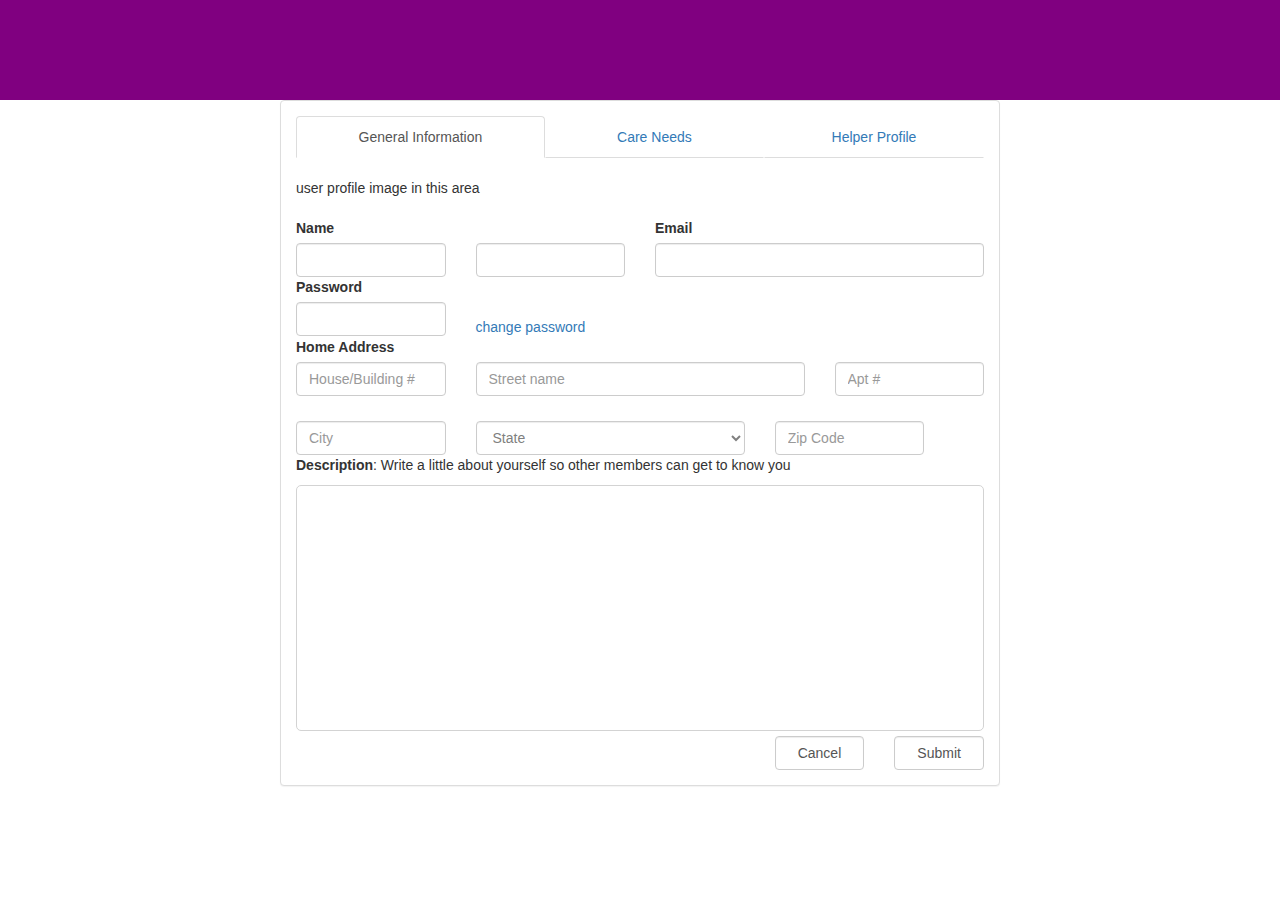
<file: profile.html>
<!DOCTYPE html>

<html lang="en">

<head>
    
    <title>My Profile</title>
    <meta charset="utf-8">
    <meta name="viewport" content="width=device-width, initial-scale=1">
    
    
    <!-- Flat Icons -->
    
    <link rel="stylesheet" type="text/css" href="css/flaticon/help-full/styles.css">
    
   
    
    <!-- CSS stylesheet -->
    
    <link rel="stylesheet" type="text/css" href="css/profile.css" />
    
    <!-- Bootstrap -->
    <link rel="stylesheet" type="text/css" href="css/bootstrap.min.css" />
    
    <!-- Google Analytics script -->
    <script>
        
        (function(i,s,o,g,r,a,m){i['GoogleAnalyticsObject']=r;i[r]=i[r]||function(){
        (i[r].q=i[r].q||[]).push(arguments)},i[r].l=1*new Date();a=s.createElement(o),
        m=s.getElementsByTagName(o)[0];a.async=1;a.src=g;m.parentNode.insertBefore(a,m)
        })(window,document,'script','https://www.google-analytics.com/analytics.js','ga');
        ga('create', 'UA-83627269-1', 'auto');
        ga('send', 'pageview');

    </script>

    
</head>

<body>
    
    <!-- Javascript/AngularJS/JQuery -->
    
    <script src="js/jquery.min.js" type="text/javascript"></script>
    
    <script src="js/bootstrap.min.js" type="text/javascript"></script>   
            
        <!-- Sart of HTML for Profile Page -->
            
        
    <!-- HEADER -->
    
     <header>
    
        <div class="container-fluid">
        
            <div class="row">
            
                <div class="">
                
                    <!-- Header Logo (left) and "contact us" (right) -->
                
                </div>
            
            </div>
            
        </div>
    
    </header>
    
      <section class="profile-form">
    
        <div class="container">     <!-- Main Container -->
        
            <div class="row">           <!-- Primary Row -->
            
                <div class="col-md-8 col-md-offset-2 col-sm-10 col-sm-offset-2">
                
                    <div class="container col-md-12 col-sm-12">
                        
                        <div class="panel panel-default">
                        
                             <div class="panel-body">
                        
                                <ul class="nav nav-tabs nav-justified">

                                    <li class="active"><a href="#generalinfo" data-toggle="tab">General Information</a></li>
                                    <li><a href="#careneeds" data-toggle="tab">Care Needs</a></li>
                                    <li><a href="#helperprofile" data-toggle="tab">Helper Profile</a></li>

                                </ul>
                            
                                <div class="tab-content">
                            
                                    <div class="tab-pane fade in active" id="generalinfo">     <!-- Tab 1 General Information -->
                                
                                        <form>
                                
                                            <br>  user profile image in this area
                                            <br>
                                            <br>

                                            <div class="row"> <!-- Name and Email -->

                                                <div class="col-md-3 col-sm-12"> <!-- First Name -->

                                                    <label for="firstName" class="control-label">Name</label>
                                                    <input type="text" class="form-control" id="userfirstname">

                                                </div>  

                                                <div class="col-md-3 col-sm-12"> <!-- Last Name -->

                                                    <label for="lastName" class="control-label"><br></label>
                                                    <input type="text" class="form-control" id="userlastname">

                                                </div>  

                                                <div class="col-md-6 col-sm-12">  <!-- Email -->

                                                    <label for="email" class="control-label">Email</label>
                                                    <input type="text" class="form-control" id="email">

                                                </div>  

                                            </div>

                                            <div class="row"> <!-- Password -->

                                                <div class="col-md-3 col-sm-6"> <!-- Password -->

                                                    <label for="password" class="control-label">Password</label>
                                                    <input type="password" class="form-control" id="userpassword">

                                                </div>
                        <br><br>
                                                <div class="col-md-3 col-sm-6">

                                                    <a href="#">change password</a> <!-- Change Password Link -->

                                                </div>

                                            </div>

                                            <div class="row">   <!-- Home Address -->

                                                <div class="col-md-3 col-sm-4"> <!-- Home Address Building # -->

                                                    <label for="address" class="control-label">Home Address</label>
                                                    <input type="text" class="form-control" id="address" placeholder="House/Building #">

                                                </div>

                                                <div class="col-md-6 col-sm-4"> <!-- Home Address Street Name -->

                                                    <label for="street" class="control-label"><br></label>
                                                    <input type="text" class="form-control" id="street" placeholder="Street name">

                                                </div>

                                                <div class="col-md-3 col-sm-4"> <!-- Home Address Apt # -->

                                                    <label for="apt" class="control-label"><br></label>
                                                    <input type="text" class="form-control" id="apt" placeholder="Apt #">

                                                </div>

                                            </div>

                                            <div class="row">   <!-- City, State and Zip Code -->

                                                <div class="col-md-3 col-sm-4"> <!-- City -->

                                                    <label for="city" class="control-label"><br></label>
                                                    <input type="text" class="form-control" id="city" placeholder="City">

                                                </div>

                                                <div class="col-md-5 col-sm-4"> <!-- State -->

                                                    <label for="state" class="control-label"><br></label>
                                                    <select name="states" class="form-control" id="state" required>

                                                        <option value="" hidden disabled selected>State</option>
                                                        <option value="AL">Alabama</option>
                                                        <option value="AK">Alaska</option>
                                                        <option value="AZ">Arizona</option>
                                                        <option value="AR">Arkansas</option>
                                                        <option value="CA">California</option>
                                                        <option value="CO">Colorado</option>
                                                        <option value="CT">Connecticut</option>
                                                        <option value="DE">Delaware</option>
                                                        <option value="DC">District of Columbia</option>
                                                        <option value="FL">Florida</option>
                                                        <option value="GA">Georgia</option>
                                                        <option value="HI">Hawaii</option>
                                                        <option value="ID">Idaho</option>
                                                        <option value="IL">Illinois</option>
                                                        <option value="IN">Indiana</option>
                                                        <option value="IA">Iowa</option>
                                                        <option value="KS">Kansas</option>
                                                        <option value="KY">Kentucky</option>
                                                        <option value="LA">Louisiana</option>
                                                        <option value="ME">Maine</option>
                                                        <option value="MD">Maryland</option>
                                                        <option value="MA">Massachusetts</option>
                                                        <option value="MI">Michigan</option>
                                                        <option value="MN">Minnesota</option>
                                                        <option value="MS">Mississippi</option>
                                                        <option value="MO">Missouri</option>
                                                        <option value="MT">Montana</option>
                                                        <option value="NE">Nebraska</option>
                                                        <option value="NV">Nevada</option>
                                                        <option value="NH">New Hampshire</option>
                                                        <option value="NJ">New Jersey</option>
                                                        <option value="NM">New Mexico</option>
                                                        <option value="NY">New York</option>
                                                        <option value="NC">North Carolina</option>
                                                        <option value="ND">North Dakota</option>
                                                        <option value="OH">Ohio</option>
                                                        <option value="OK">Oklahoma</option>
                                                        <option value="OR">Oregon</option>
                                                        <option value="PA">Pennsylvania</option>
                                                        <option value="RI">Rhode Island</option>
                                                        <option value="SC">South Carolina</option>
                                                        <option value="SD">South Dakota</option>
                                                        <option value="TN">Tennessee</option>
                                                        <option value="TX">Texas</option>
                                                        <option value="UT">Utah</option>
                                                        <option value="VT">Vermont</option>
                                                        <option value="VA">Virginia</option>
                                                        <option value="WA">Washington</option>
                                                        <option value="WV">West Virginia</option>
                                                        <option value="WI">Wisconsin</option>
                                                        <option value="WY">Wyoming</option>

                                                    </select>

                                                </div>

                                                <div class="col-md-3 col-sm-4"> <!-- Postal Code -->

                                                    <label for="postalcode" class="control-label"><br></label>
                                                    <input type="text" class="form-control" id="postalcode" placeholder="Zip Code">

                                                </div>

                                            </div>

                                            <div class="row">   <!-- Description textarea -->

                                                <div class="col-md-12 col-sm-12">

                                                    <p><span style="font-weight: bold;">Description</span>: Write a little about yourself so other members can get to know you</p>
                                                    <textarea cols="" rows="12"></textarea>

                                                </div>

                                            </div>

                                            <div class="row">

                                                <div class="col-md-2 col-md-offset-8 col-sm-2 col-sm-offset-8">

                                                    <input type="reset" class="form-control" value="Cancel">

                                                </div>

                                                <div class="col-md-2 col-sm-2">

                                                    <input type="submit" class="form-control" value="Submit">

                                                </div>

                                            </div>

                                        </form>
                                
                                    </div>
                                    
                                    <div class="tab-pane fade" id="careneeds">                 <!-- Tab 2 Care Needs -->
                                    
                                        <form>
                                        
                                            <br>
                                            <br>
                                            <br>
                                            <p> Who is receiving care? </p>
                                            
                                            <div class="row">   <!-- Buttons : Myself, My Parent, My Partner, A Loved One -->
                                            
                                                <div class="col-md-3 col-sm-3 padding-10">
                                                
                                                    <button type="button" class="btn btn-primary">Myself</button>
                                                
                                                </div>
                                                
                                                <div class="col-md-3 col-sm-3 padding-10">
                                                
                                                    <button type="button" class="btn btn-primary">My parent</button>
                                                
                                                </div>
                                                
                                                <div class="col-md-3 col-sm-3 padding-10">
                                                
                                                    <button type="button" class="btn btn-primary">My partner</button>
                                                
                                                </div>
                                                
                                                <div class="col-md-3 col-sm-3 padding-10">
                                                
                                                    <button type="button" class="btn btn-primary">A Loved One</button>
                                                    
                                                </div>
                                            
                                            </div>
                                            
                                            <div class="row text-center"> <!-- Text before Icons -->
                                            
                                                <div class="col-md-6 col-md-offset-3 col-sm-6 col-sm-offset-3">
                                                
                                                    <p style="color:rgb(94,0,141); margin-top:10px">The following questions below are all OPTIONAL</p>
                                                
                                                </div>
                                            
                                            </div>
                                            
                                            <div class="row text-center"> <!-- Text before Icons -->
                                                
                                                <div class="col-md-10 col-md-offset-1 col-sm-10 col-sm-offset-1">
                                                
                                                    <p style="font-size:11px; color: gray;">Answer as many as you are comfortable. Please note the more you answer the better the match we can find you</p>
                                                
                                                </div>
                                                
                                            </div>
                                            
                                            <div class="row">   <!-- Errand Run Title -->
                                            
                                                <h3 style="color:rgb(94,0,141)">Errand Runs</h3>
                                            
                                            </div>
                                            
                                            <div class="row">   <!-- Errand Run Icons -->
                                            
                                                <div class="col-md-3 col-sm-3 col-xs-12 padding-10 text-center">    <!-- Item Picup -->
                                                    
                                                    <button type="button" class="btn btn-icon"><i class="flaticon-item-pickup"></i><p>Item Pickup</p></button>
                                                
                                                </div>
                                                
                                                <div class="col-md-3 col-sm-3 col-xs-12 padding-10 text-center">  <!-- Groceries -->
                                                    
                                                    <button type="button" class="btn btn-icon"><i class="flaticon-groceries"></i><p>Groceries</p></button>
                                                
                                                </div>
                                                
                                                <div class="col-md-3 col-sm-3 col-xs-12 padding-10 text-center">
                                                    
                                                    <button type="button" class="btn btn-icon"><i class="flaticon-car-rides"></i><p>Car Rides</p></button>
                                                
                                                </div>
                                                
                                                <div class="col-md-3 col-sm-3 col-xs-12 padding-10 text-center">
                                                    
                                                    <button type="button" class="btn btn-icon"><i class="flaticon-research"></i><p>Research</p></button>
                                                
                                                </div>   
                                            
                                            </div>
                                            
                                            <div class="row"> <!-- Home Care Title -->
                                            
                                                <h3 style="color:rgb(94,0,141)">Home Care</h3>
                                            
                                            </div>
                                            
                                            <div class="row">  <!-- Home Care Icons -->
                                            
                                                <div class="col-md-3 col-sm-3 padding-10">
                                                    
                                                    <button type="button" class="btn btn-icon"><i class="flaticon-house-cleaning"></i><p>House Cleaing</p></button>
                                                
                                                </div>
                                                
                                                <div class="col-md-3 col-sm-3 padding-10">
                                                    
                                                    <button type="button" class="btn btn-icon"><i class="flaticon-laundry"></i><p>Laundry</p></button>
                                                
                                                </div>
                                                
                                                <div class="col-md-3 col-sm-3 padding-10">
                                                    
                                                    <button type="button" class="btn btn-icon"><i class="flaticon-dishes"></i><p>Dishes</p></button>
                                                
                                                </div>
                                                
                                                <div class="col-md-3 col-sm-3 padding-10">
                                                    
                                                    <button type="button" class="btn btn-icon"><i class="flaticon-organize"></i><p>Organizing</p></button>
                                                
                                                </div>
                                                
                                                <div class="col-md-3 col-sm-3 padding-10">
                                                    
                                                    <button type="button" class="btn btn-icon"><i class="flaticon-cooking"></i><p>Cooking</p></button>
                                                
                                                </div>   
                                                
                                                <div class="col-md-3 col-sm-3 padding-10">
                                                    
                                                    <button type="button" class="btn btn-icon"><i class="flaticon-gardening"></i><p>Gardening</p></button>
                                                
                                                </div>
                                                
                                                <div class="col-md-3 col-sm-3 padding-10">
                                                    
                                                    <button type="button" class="btn btn-icon"><i class="flaticon-heavy-lifting"></i><p>Heavy Lifting</p></button>
                                                
                                                </div>
                                                
                                                <div class="col-md-3 col-sm-3 padding-10">
                                                    
                                                    <button type="button" class="btn btn-icon"><i class="flaticon-handyman"></i><p>Handyman</p></button>
                                                
                                                </div>
                                                
                                                <div class="col-md-3 col-sm-3 padding-10">
                                                    
                                                    <button type="button" class="btn btn-icon"><i class="flaticon-electronics"></i><p>Electronics</p></button>
                                                
                                                </div>
                                            
                                            </div>
                                            
                                            <div class="row">   <!-- Companionship Title -->
                                            
                                                <h3 style="color:rgb(94,0,141)">Companionship</h3>
                                            
                                            </div>
                                            
                                            <div class="row">   <!-- Companionship Icons -->
                                            
                                                <div class="col-md-3 col-sm-2 padding-10">
                                                    
                                                    <button type="button" class="btn btn-icon"><i class="flaticon-companionship"></i><p>Eating<br>Companion</p></button>
                                                
                                                </div>
                                                
                                                <div class="col-md-3 col-sm-2 padding-10">
                                                    
                                                    <button type="button" class="btn btn-icon"><i class="flaticon-hobby-companion"></i><p>Hobby<br>Companion</p></button>
                                                
                                                </div>
                                            
                                            </div>
                                            
                                            <div class="row padding-15">
                                            
                                                <h4>More about your loved one:</h4>
                                            
                                            </div>
                                            
                                            <div class="row">   <!-- Gender Selection -->
                                            
                                                <div class="col-md-3 col-sm-3">
                                                    
                                                    <span style="font-size:24px;">Gender :</span>
                                                
                                                </div>
                                                
                                                <div class="col-md-3 col-sm-2 padding-10">
                                                    
                                                    <button type="button" class="btn btn-primary">Male</button>
                                                
                                                </div>
                                                
                                                <div class="col-md-3 col-sm-2 padding-10">
                                                    
                                                    <button type="button" class="btn btn-primary">Female</button>
                                                
                                                </div>
                                            
                                            </div>
                                            
                                            <div class="row padding-20">  <!-- Ethinicity Input -->
                                            
                                                <div class="col-md-3 col-sm-3">
                                                    
                                                    <span style="font-size:24px;">Ethinicity :</span>
                                                
                                                </div>
                                                
                                                <div class="col-md-8 col-sm-8">
                                                    
                                                    <input type="text" class="form-control">
                                                
                                                </div>
                                                
                                            </div>
                                            
                                            <div class="row padding-20"> <!-- Religion Input -->
                                            
                                                <div class="col-md-3 col-sm-3">
                                                    
                                                    <span style="font-size:24px;">Religion :</span>
                                                
                                                </div>
                                                
                                                <div class="col-md-8 col-sm-8">                                                
                                                    
                                                    <input type="text" class="form-control">
                                                
                                                </div>
                                            
                                            </div>
                                            
                                            <div class="row padding-20">    <!-- Question? Health Issues -->
                                            
                                                <span style="font-size:17px; color:rgb(94,0,141); font-weight:bold;">Does your loved one have any health issues that you would want us to know about?</span>
                                            
                                            </div>
                                            
                                            <div class="row padding-15"> 
                                            
                                                <div class="col-md-3 col-sm-3 padding-10">
                                                
                                                    <button type="button" class="btn btn-primary">Yes</button>
                                                    
                                                </div>
                                                
                                                <div class="col-md-3 col-sm-3 padding-10">
                                                
                                                    <button type="button" class="btn btn-primary">No</button>
                                                
                                                </div>
                                                
                                                <div class="col-md-4 col-sm-4 padding-10">
                                                
                                                    <button type="button" class="btn btn-primary">Prefer Not to Say</button>
                                                
                                                </div>
                                                
                                                <div class="col-md-6 col-sm-6 padding-15">
                                                
                                                    <textarea cols="" rows="6" placeholder="If Yes please specify"></textarea>
                                                
                                                </div>
                                            
                                            </div>
                                            
                                            <div class="row padding-20">    <!-- What does the loved one enjoy -->
                                            
                                                <p style="font-size:17px; color:rgb(94,0,141); font-weight:bold;">What does your loved one enjoy?</p>
                                                
                                                <p style="color:grey; font-size:12px; font-weight:bold;">choose all that apply</p>
                                            
                                            </div>
                                            
                                            <div class="row">   <!-- Buttons : Cooing, Gardening, Pets -->
                                            
                                                <div class="col-md-4 col-sm-4 padding-10">
                                                    
                                                    <button type="button" class="btn btn-primary">Cooking</button>
                                                
                                                </div>
                                                
                                                <div class="col-md-4 col-sm-4 padding-10">
                                                    
                                                    <button type="button" class="btn btn-primary">Gardening</button>
                                                
                                                </div>
                                                
                                                <div class="col-md-4 col-sm-4 padding-10">
                                                    
                                                    <button type="button" class="btn btn-primary">Pets</button>
                                                
                                                </div>
                                            
                                            </div>
                                            
                                            <div class="row padding-10">  <!-- Buttons : Play Music, Singing, Listening Music -->
                                            
                                                <div class="col-md-4 col-sm-4 padding-10">
                                                    
                                                    <button type="button" class="btn btn-primary">Play Music</button>
                                                
                                                </div>
                                                
                                                <div class="col-md-4 col-sm-4 padding-10">
                                                    
                                                    <button type="button" class="btn btn-primary">Singing</button>
                                                
                                                </div>
                                                
                                                <div class="col-md-4 col-sm-4 padding-10">
                                                    
                                                    <button type="button" class="btn btn-primary">Listening to music</button>
                                                
                                                </div>
                                            
                                            </div>
                                            
                                            <div class="row padding-10">    <!-- Buttons : Books, Movies, Watching Sports -->
                                            
                                                <div class="col-md-4 col-sm-4 padding-10">
                                                    
                                                    <button type="button" class="btn btn-primary">Books</button>
                                                
                                                </div>
                                                
                                                <div class="col-md-4 col-sm-4 padding-10">
                                                    
                                                    <button type="button" class="btn btn-primary">Movies</button>
                                                
                                                </div>
                                                
                                                <div class="col-md-4 col-sm-4 padding-10">
                                                    
                                                    <button type="button" class="btn btn-primary">Watching Sports</button>
                                                
                                                </div>
                                            
                                            </div>
                                            
                                            <div class="row padding-10">    <!-- Button : Recreational Sports and Textarea -->
                                            
                                                <div class="col-md-4 col-sm-4 padding-10">
                                                    
                                                    <button type="button" class="btn btn-primary">Recreational Sports</button>
                                                
                                                </div>
                                                
                                                <div class="col-md-1 col-md-offset-1 col-sm-1 padding-10">
                                                
                                                    <span style="font-size:18px; color: rgb(94,0,141); font-weight: bold;">Other:</span> 
                                                
                                                </div>
                                                
                                                <div class="col-md-6 col-sm-7 padding-10">
                                                
                                                    <textarea cols="" rows="6" placeholder="Please list any other activities that you'd like to include"></textarea>
                                                
                                                </div>
                                            
                                            </div>
                                            
                                            <div class="row padding-10">    <!-- Next Button -->
                                            
                                                <div class="col-md-2 col-md-offset-10 col-sm-2 col-sm-offset-10">
                                                
                                                    <button type="button" class="btn btn-primary">Next</button>
                                                
                                                </div>
                                            
                                            </div>
                                        
                                        </form>
                                    
                                    </div>
                                    
                                    <div class="tab-pane fade" id="helperprofile">             <!-- Tab 3 Helper Profile -->
                                    
                                        <form>
                                        
                                            <div class="row">   <!-- Errand Run Title -->
                                            
                                                <h3 style="color:rgb(94,0,141)">Errand Runs</h3>
                                            
                                            </div>
                                            
                                            <div class="row">   <!-- Erran run Icons -->
                                            
                                                <div class="col-md-3 col-sm-3 col-xs-12 padding-10 text-center">                                               
                                                    <button type="button" class="btn btn-icon"><i class="flaticon-item-pickup"></i><p>Item Pickup</p></button> <i>Up to +100 pts</i>
                                                
                                                </div>
                                                
                                                <div class="col-md-3 col-sm-3 col-xs-12 padding-10 text-center">                                                      
                                                    <button type="button" class="btn btn-icon"><i class="flaticon-groceries"></i><p>Groceries</p></button> <i>Up to +200 pts</i>
                                                
                                                </div>
                                                
                                                <div class="col-md-3 col-sm-3 col-xs-12 padding-10 text-center">                                                    
                                                    <button type="button" class="btn btn-icon"><i class="flaticon-car-rides"></i><p>Car Rides</p></button> <i>Up to +200 pts</i>
                                                
                                                </div>
                                                
                                                <div class="col-md-3 col-sm-3 col-xs-12 padding-10 text-center">                                                    
                                                    <button type="button" class="btn btn-icon"><i class="flaticon-research"></i><p>Research</p></button> <i>Up to +100 pts</i>
                                                
                                                </div>   
                                            
                                            </div>
                                            
                                            <div class="row">   <!-- Home Care Title -->
                                            
                                                <h3 style="color:rgb(94,0,141)">Home Care</h3>  
                                            
                                            </div>
                                            
                                            <div class="row">   <!-- Home Care Icons -->
                                            
                                                <div class="col-md-3 col-sm-3 padding-10">                                                    
                                                    <button type="button" class="btn btn-icon"><i class="flaticon-house-cleaning"></i><p>House Cleaing</p></button> <i>Up to +500 pts</i>
                                                
                                                </div>
                                                
                                                <div class="col-md-3 col-sm-3 padding-10">
                                                    
                                                    <button type="button" class="btn btn-icon"><i class="flaticon-handyman"></i><p>Handyman</p></button> <i>Up to +300 pts</i>
                                                
                                                </div>
                                                
                                                <div class="col-md-3 col-sm-3 padding-10">
                                                    
                                                    <button type="button" class="btn btn-icon"><i class="flaticon-electronics"></i><p>Electronics</p></button> <i>Upto +200 pts</i>
                                                
                                                </div>
                                                
                                                <div class="col-md-3 col-sm-3 padding-10">
                                                    
                                                    <button type="button" class="btn btn-icon"><i class="flaticon-cooking"></i><p>Cooking</p></button> <i>Up to +400 pts</i>
                                                
                                                </div>        
                                                
                                                <div class="col-md-3 col-sm-3 padding-10">
                                                    
                                                    <button type="button" class="btn btn-icon"><i class="flaticon-laundry"></i><p>Laundry</p></button> <i>Up to +200 pts</i>
                                                
                                                </div>                                                              
                                            
                                            </div>
                                            
                                            <div class="row">   <!-- Companionship Title -->
                                            
                                                <h3 style="color:rgb(94,0,141)">Companionship</h3>  
                                            
                                            </div>
                                            
                                            <div class="row"> <!-- Companionship Icons -->
                                            
                                                <div class="col-md-3 col-sm-3 padding-10">
                                                    
                                                    <button type="button" class="btn btn-icon"><i class="flaticon-companionship"></i><p>Eating<br>Companion</p></button> <i>Up to +500 pts</i>
                                                
                                                </div>
                                                
                                                <div class="col-md-3 col-sm-3 padding-10">
                                                    
                                                    <button type="button" class="btn btn-icon"><i class="flaticon-hobby-companion"></i><p>Hobby<br>Companion</p></button> <i>Up to +300 pts</i>
                                                
                                                </div>
                                            
                                            </div>
                                        
                                        </form>                        
                                    
                                    </div>
                            
                                </div>
                        
                            </div>
                        
                        </div>
                   
                    </div>
                
                </div>
            
            </div>      <!-- Primary Row -->
        
        </div>      <!-- Main Container -->
        
    </section>
    
    <br>
    <br>
    <br>
    <br>
            
            
            
    
</body>
</html>
</file>
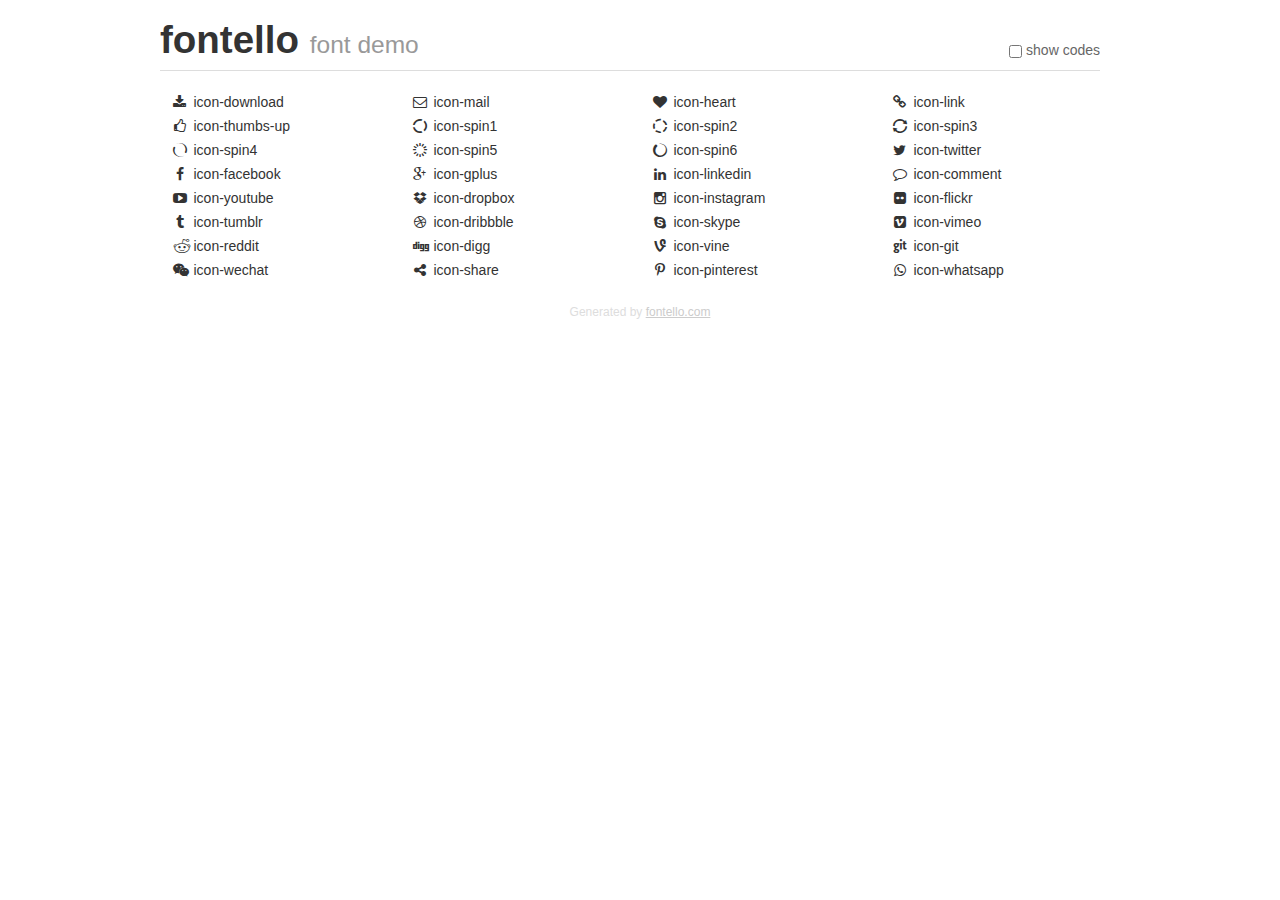
<file: html5lightbox/icons/demo.html>
<!DOCTYPE html>
<html>
  <head><!--[if lt IE 9]><script language="javascript" type="text/javascript" src="//html5shim.googlecode.com/svn/trunk/html5.js"></script><![endif]-->
    <meta charset="UTF-8"><style>/*
 * Bootstrap v2.2.1
 *
 * Copyright 2012 Twitter, Inc
 * Licensed under the Apache License v2.0
 * http://www.apache.org/licenses/LICENSE-2.0
 *
 * Designed and built with all the love in the world @twitter by @mdo and @fat.
 */
.clearfix {
  *zoom: 1;
}
.clearfix:before,
.clearfix:after {
  display: table;
  content: "";
  line-height: 0;
}
.clearfix:after {
  clear: both;
}
html {
  font-size: 100%;
  -webkit-text-size-adjust: 100%;
  -ms-text-size-adjust: 100%;
}
a:focus {
  outline: thin dotted #333;
  outline: 5px auto -webkit-focus-ring-color;
  outline-offset: -2px;
}
a:hover,
a:active {
  outline: 0;
}
button,
input,
select,
textarea {
  margin: 0;
  font-size: 100%;
  vertical-align: middle;
}
button,
input {
  *overflow: visible;
  line-height: normal;
}
button::-moz-focus-inner,
input::-moz-focus-inner {
  padding: 0;
  border: 0;
}
body {
  margin: 0;
  font-family: "Helvetica Neue", Helvetica, Arial, sans-serif;
  font-size: 14px;
  line-height: 20px;
  color: #333;
  background-color: #fff;
}
a {
  color: #08c;
  text-decoration: none;
}
a:hover {
  color: #005580;
  text-decoration: underline;
}
.row {
  margin-left: -20px;
  *zoom: 1;
}
.row:before,
.row:after {
  display: table;
  content: "";
  line-height: 0;
}
.row:after {
  clear: both;
}
[class*="span"] {
  float: left;
  min-height: 1px;
  margin-left: 20px;
}
.container,
.navbar-static-top .container,
.navbar-fixed-top .container,
.navbar-fixed-bottom .container {
  width: 940px;
}
.span12 {
  width: 940px;
}
.span11 {
  width: 860px;
}
.span10 {
  width: 780px;
}
.span9 {
  width: 700px;
}
.span8 {
  width: 620px;
}
.span7 {
  width: 540px;
}
.span6 {
  width: 460px;
}
.span5 {
  width: 380px;
}
.span4 {
  width: 300px;
}
.span3 {
  width: 220px;
}
.span2 {
  width: 140px;
}
.span1 {
  width: 60px;
}
[class*="span"].pull-right,
.row-fluid [class*="span"].pull-right {
  float: right;
}
.container {
  margin-right: auto;
  margin-left: auto;
  *zoom: 1;
}
.container:before,
.container:after {
  display: table;
  content: "";
  line-height: 0;
}
.container:after {
  clear: both;
}
p {
  margin: 0 0 10px;
}
.lead {
  margin-bottom: 20px;
  font-size: 21px;
  font-weight: 200;
  line-height: 30px;
}
small {
  font-size: 85%;
}
h1 {
  margin: 10px 0;
  font-family: inherit;
  font-weight: bold;
  line-height: 20px;
  color: inherit;
  text-rendering: optimizelegibility;
}
h1 small {
  font-weight: normal;
  line-height: 1;
  color: #999;
}
h1 {
  line-height: 40px;
}
h1 {
  font-size: 38.5px;
}
h1 small {
  font-size: 24.5px;
}
body {
  margin-top: 90px;
}
.header {
  position: fixed;
  top: 0;
  left: 50%;
  margin-left: -480px;
  background-color: #fff;
  border-bottom: 1px solid #ddd;
  padding-top: 10px;
  z-index: 10;
}
.footer {
  color: #ddd;
  font-size: 12px;
  text-align: center;
  margin-top: 20px;
}
.footer a {
  color: #ccc;
  text-decoration: underline;
}
.the-icons {
  font-size: 14px;
  line-height: 24px;
}
.switch {
  position: absolute;
  right: 0;
  bottom: 10px;
  color: #666;
}
.switch input {
  margin-right: 0.3em;
}
.codesOn .i-name {
  display: none;
}
.codesOn .i-code {
  display: inline;
}
.i-code {
  display: none;
}
@font-face {
      font-family: 'fontello';
      src: url('./font/fontello.eot?11430976');
      src: url('./font/fontello.eot?11430976#iefix') format('embedded-opentype'),
           url('./font/fontello.woff?11430976') format('woff'),
           url('./font/fontello.ttf?11430976') format('truetype'),
           url('./font/fontello.svg?11430976#fontello') format('svg');
      font-weight: normal;
      font-style: normal;
    }
     
     
    .demo-icon
    {
      font-family: "fontello";
      font-style: normal;
      font-weight: normal;
      speak: none;
     
      display: inline-block;
      text-decoration: inherit;
      width: 1em;
      margin-right: .2em;
      text-align: center;
      /* opacity: .8; */
     
      /* For safety - reset parent styles, that can break glyph codes*/
      font-variant: normal;
      text-transform: none;
     
      /* fix buttons height, for twitter bootstrap */
      line-height: 1em;
     
      /* Animation center compensation - margins should be symmetric */
      /* remove if not needed */
      margin-left: .2em;
     
      /* You can be more comfortable with increased icons size */
      /* font-size: 120%; */
     
      /* Font smoothing. That was taken from TWBS */
      -webkit-font-smoothing: antialiased;
      -moz-osx-font-smoothing: grayscale;
     
      /* Uncomment for 3D effect */
      /* text-shadow: 1px 1px 1px rgba(127, 127, 127, 0.3); */
    }
     </style>
    <link rel="stylesheet" href="css/animation.css"><!--[if IE 7]><link rel="stylesheet" href="css/fontello-ie7.css"><![endif]-->
    <script>
      function toggleCodes(on) {
        var obj = document.getElementById('icons');
      
        if (on) {
          obj.className += ' codesOn';
        } else {
          obj.className = obj.className.replace(' codesOn', '');
        }
      }
      
    </script>
  </head>
  <body>
    <div class="container header">
      <h1>
        fontello
         <small>font demo</small>
      </h1>
      <label class="switch">
        <input type="checkbox" onclick="toggleCodes(this.checked)">show codes
      </label>
    </div>
    <div id="icons" class="container">
      <div class="row">
        <div title="Code: 0xe800" class="the-icons span3"><i class="demo-icon icon-download">&#xe800;</i> <span class="i-name">icon-download</span><span class="i-code">0xe800</span></div>
        <div title="Code: 0xe801" class="the-icons span3"><i class="demo-icon icon-mail">&#xe801;</i> <span class="i-name">icon-mail</span><span class="i-code">0xe801</span></div>
        <div title="Code: 0xe802" class="the-icons span3"><i class="demo-icon icon-heart">&#xe802;</i> <span class="i-name">icon-heart</span><span class="i-code">0xe802</span></div>
        <div title="Code: 0xe803" class="the-icons span3"><i class="demo-icon icon-link">&#xe803;</i> <span class="i-name">icon-link</span><span class="i-code">0xe803</span></div>
      </div>
      <div class="row">
        <div title="Code: 0xe804" class="the-icons span3"><i class="demo-icon icon-thumbs-up">&#xe804;</i> <span class="i-name">icon-thumbs-up</span><span class="i-code">0xe804</span></div>
        <div title="Code: 0xe830" class="the-icons span3"><i class="demo-icon icon-spin1 animate-spin">&#xe830;</i> <span class="i-name">icon-spin1</span><span class="i-code">0xe830</span></div>
        <div title="Code: 0xe831" class="the-icons span3"><i class="demo-icon icon-spin2 animate-spin">&#xe831;</i> <span class="i-name">icon-spin2</span><span class="i-code">0xe831</span></div>
        <div title="Code: 0xe832" class="the-icons span3"><i class="demo-icon icon-spin3 animate-spin">&#xe832;</i> <span class="i-name">icon-spin3</span><span class="i-code">0xe832</span></div>
      </div>
      <div class="row">
        <div title="Code: 0xe834" class="the-icons span3"><i class="demo-icon icon-spin4 animate-spin">&#xe834;</i> <span class="i-name">icon-spin4</span><span class="i-code">0xe834</span></div>
        <div title="Code: 0xe838" class="the-icons span3"><i class="demo-icon icon-spin5 animate-spin">&#xe838;</i> <span class="i-name">icon-spin5</span><span class="i-code">0xe838</span></div>
        <div title="Code: 0xe839" class="the-icons span3"><i class="demo-icon icon-spin6 animate-spin">&#xe839;</i> <span class="i-name">icon-spin6</span><span class="i-code">0xe839</span></div>
        <div title="Code: 0xf099" class="the-icons span3"><i class="demo-icon icon-twitter">&#xf099;</i> <span class="i-name">icon-twitter</span><span class="i-code">0xf099</span></div>
      </div>
      <div class="row">
        <div title="Code: 0xf09a" class="the-icons span3"><i class="demo-icon icon-facebook">&#xf09a;</i> <span class="i-name">icon-facebook</span><span class="i-code">0xf09a</span></div>
        <div title="Code: 0xf0d5" class="the-icons span3"><i class="demo-icon icon-gplus">&#xf0d5;</i> <span class="i-name">icon-gplus</span><span class="i-code">0xf0d5</span></div>
        <div title="Code: 0xf0e1" class="the-icons span3"><i class="demo-icon icon-linkedin">&#xf0e1;</i> <span class="i-name">icon-linkedin</span><span class="i-code">0xf0e1</span></div>
        <div title="Code: 0xf0e5" class="the-icons span3"><i class="demo-icon icon-comment">&#xf0e5;</i> <span class="i-name">icon-comment</span><span class="i-code">0xf0e5</span></div>
      </div>
      <div class="row">
        <div title="Code: 0xf16a" class="the-icons span3"><i class="demo-icon icon-youtube">&#xf16a;</i> <span class="i-name">icon-youtube</span><span class="i-code">0xf16a</span></div>
        <div title="Code: 0xf16b" class="the-icons span3"><i class="demo-icon icon-dropbox">&#xf16b;</i> <span class="i-name">icon-dropbox</span><span class="i-code">0xf16b</span></div>
        <div title="Code: 0xf16d" class="the-icons span3"><i class="demo-icon icon-instagram">&#xf16d;</i> <span class="i-name">icon-instagram</span><span class="i-code">0xf16d</span></div>
        <div title="Code: 0xf16e" class="the-icons span3"><i class="demo-icon icon-flickr">&#xf16e;</i> <span class="i-name">icon-flickr</span><span class="i-code">0xf16e</span></div>
      </div>
      <div class="row">
        <div title="Code: 0xf173" class="the-icons span3"><i class="demo-icon icon-tumblr">&#xf173;</i> <span class="i-name">icon-tumblr</span><span class="i-code">0xf173</span></div>
        <div title="Code: 0xf17d" class="the-icons span3"><i class="demo-icon icon-dribbble">&#xf17d;</i> <span class="i-name">icon-dribbble</span><span class="i-code">0xf17d</span></div>
        <div title="Code: 0xf17e" class="the-icons span3"><i class="demo-icon icon-skype">&#xf17e;</i> <span class="i-name">icon-skype</span><span class="i-code">0xf17e</span></div>
        <div title="Code: 0xf194" class="the-icons span3"><i class="demo-icon icon-vimeo">&#xf194;</i> <span class="i-name">icon-vimeo</span><span class="i-code">0xf194</span></div>
      </div>
      <div class="row">
        <div title="Code: 0xf1a1" class="the-icons span3"><i class="demo-icon icon-reddit">&#xf1a1;</i> <span class="i-name">icon-reddit</span><span class="i-code">0xf1a1</span></div>
        <div title="Code: 0xf1a6" class="the-icons span3"><i class="demo-icon icon-digg">&#xf1a6;</i> <span class="i-name">icon-digg</span><span class="i-code">0xf1a6</span></div>
        <div title="Code: 0xf1ca" class="the-icons span3"><i class="demo-icon icon-vine">&#xf1ca;</i> <span class="i-name">icon-vine</span><span class="i-code">0xf1ca</span></div>
        <div title="Code: 0xf1d3" class="the-icons span3"><i class="demo-icon icon-git">&#xf1d3;</i> <span class="i-name">icon-git</span><span class="i-code">0xf1d3</span></div>
      </div>
      <div class="row">
        <div title="Code: 0xf1d7" class="the-icons span3"><i class="demo-icon icon-wechat">&#xf1d7;</i> <span class="i-name">icon-wechat</span><span class="i-code">0xf1d7</span></div>
        <div title="Code: 0xf1e0" class="the-icons span3"><i class="demo-icon icon-share">&#xf1e0;</i> <span class="i-name">icon-share</span><span class="i-code">0xf1e0</span></div>
        <div title="Code: 0xf231" class="the-icons span3"><i class="demo-icon icon-pinterest">&#xf231;</i> <span class="i-name">icon-pinterest</span><span class="i-code">0xf231</span></div>
        <div title="Code: 0xf232" class="the-icons span3"><i class="demo-icon icon-whatsapp">&#xf232;</i> <span class="i-name">icon-whatsapp</span><span class="i-code">0xf232</span></div>
      </div>
    </div>
    <div class="container footer">Generated by <a href="http://fontello.com">fontello.com</a></div>
  </body>
</html>
</file>
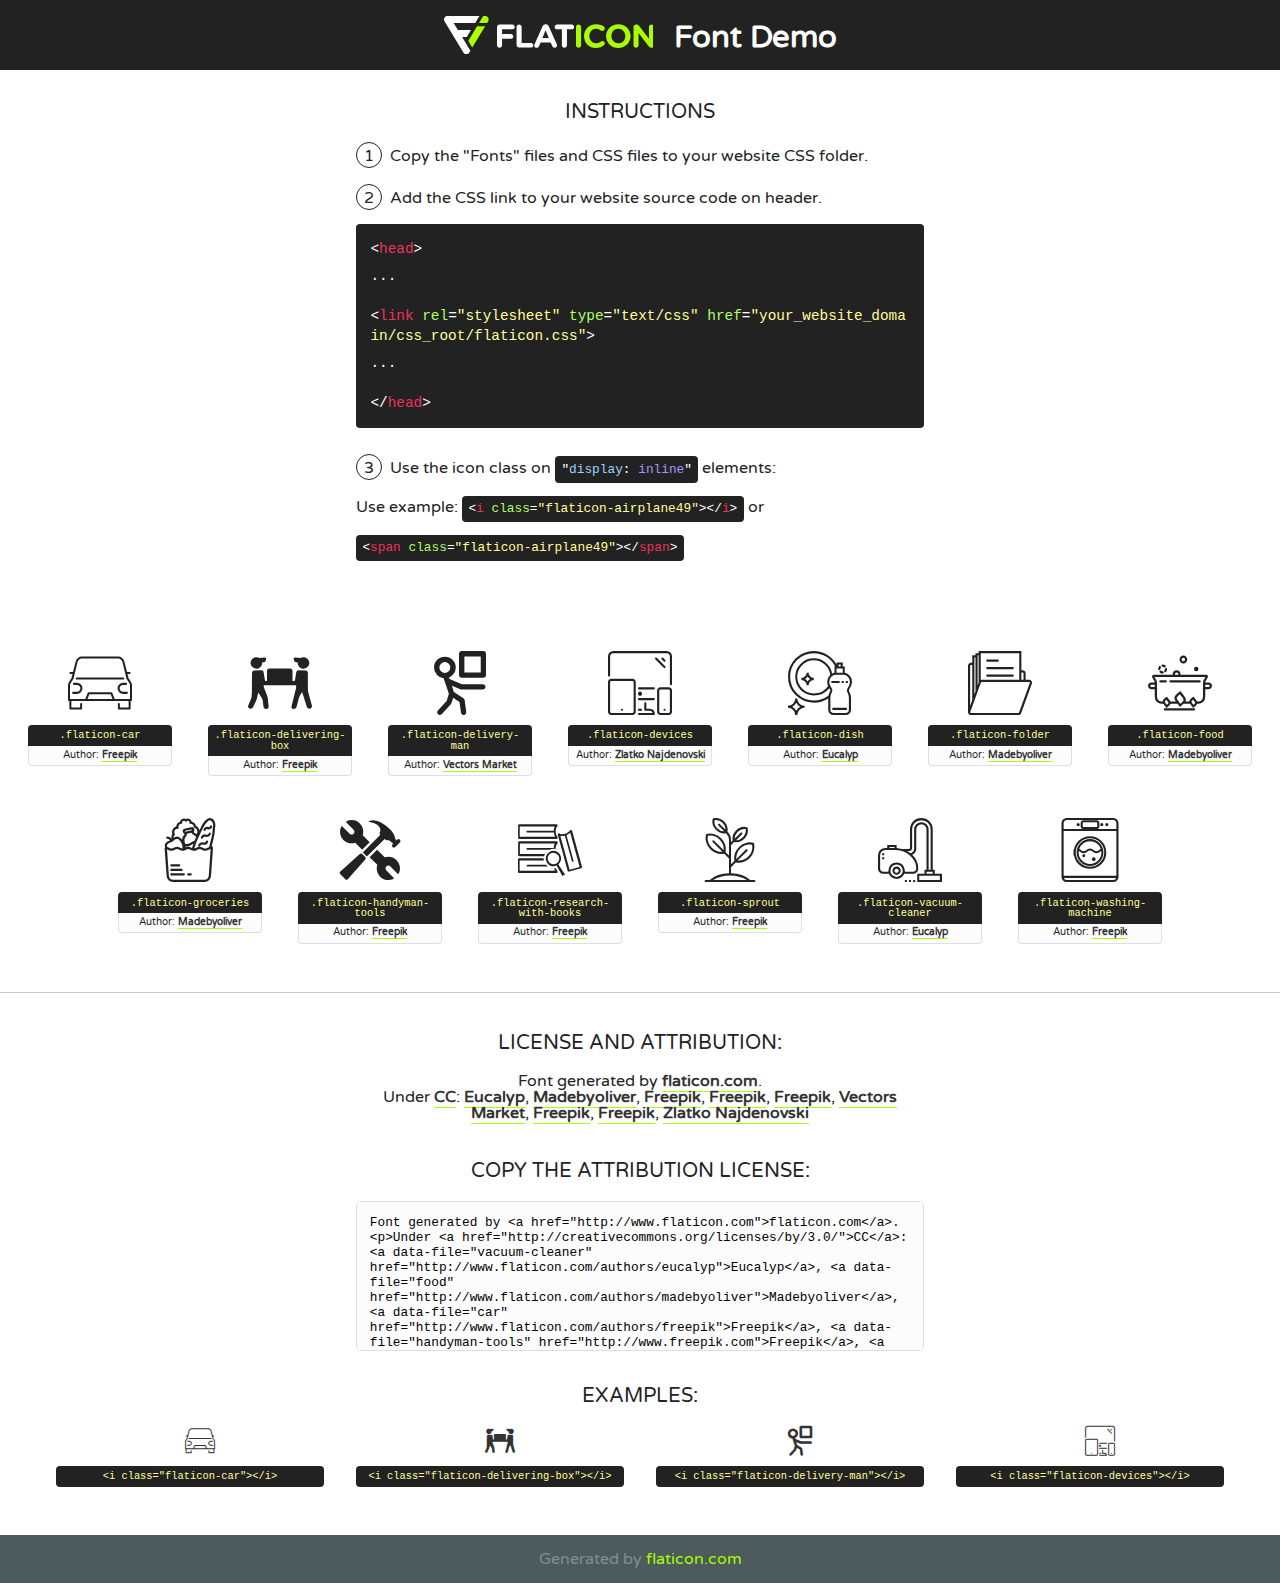
<file: icons/font/flaticon.html>
<!DOCTYPE html>
<!--
  Flaticon icon font: Flaticon
  Creation date: 13/09/2016 16:09
-->
<html>
<!DOCTYPE html>
<html>

<head>
    <title>Flaticon WebFont</title>
    <link href="http://fonts.googleapis.com/css?family=Varela+Round" rel="stylesheet" type="text/css" />
    <link rel="stylesheet" type="text/css" href="flaticon.css">
    <meta charset="UTF-8">
    <style>
    html, body, div, span, applet, object, iframe,
    h1, h2, h3, h4, h5, h6, p, blockquote, pre,
    a, abbr, acronym, address, big, cite, code,
    del, dfn, em, img, ins, kbd, q, s, samp,
    small, strike, strong, sub, sup, tt, var,
    b, u, i, center,
    dl, dt, dd, ol, ul, li,
    fieldset, form, label, legend,
    table, caption, tbody, tfoot, thead, tr, th, td,
    article, aside, canvas, details, embed, 
    figure, figcaption, footer, header, hgroup, 
    menu, nav, output, ruby, section, summary,
    time, mark, audio, video {
        margin: 0;
        padding: 0;
        border: 0;
        font-size: 100%;
        font: inherit;
        vertical-align: baseline;
    }
    /* HTML5 display-role reset for older browsers */
    article, aside, details, figcaption, figure, 
    footer, header, hgroup, menu, nav, section {
        display: block;
    }
    body {
        line-height: 1;
    }
    ol, ul {
        list-style: none;
    }
    blockquote, q {
        quotes: none;
    }
    blockquote:before, blockquote:after,
    q:before, q:after {
        content: '';
        content: none;
    }
    table {
        border-collapse: collapse;
        border-spacing: 0;
    }
    body {
        font-family: 'Varela Round', Helvetica, Arial, sans-serif;
        font-size: 16px;
        color: #222;
    }
    a {
        color: #333;
        border-bottom: 1px solid #a9fd00;
        font-weight: bold;
        text-decoration: none;
    }
    * {
        -moz-box-sizing: border-box;
        -webkit-box-sizing: border-box;
        box-sizing: border-box;
        margin: 0;
        padding: 0;
    }
    [class^="flaticon-"]:before, [class*=" flaticon-"]:before, [class^="flaticon-"]:after, [class*=" flaticon-"]:after {
        font-family: Flaticon;
        font-size: 30px;
        font-style: normal;
        margin-left: 20px;
        color: #333;
    }
    .wrapper {
        max-width: 600px;
        margin: auto;
        padding: 0 1em;
    }
    .title {
        font-size: 1.25em;
        text-align: center;
        margin-bottom: 1em;
        text-transform: uppercase;
    }
    header {
        text-align: center;
        background-color: #222;
        color: #fff;
        padding: 1em;
    }
    header .logo {
        width: 210px;
        height: 38px;
        display: inline-block;
        vertical-align: middle;
        margin-right: 1em;
        border: none;
    }
    header strong {
        font-size: 1.95em;
        font-weight: bold;
        vertical-align: middle;
        margin-top: 5px;
        display: inline-block;
    }
    .demo {
        margin: 2em auto;
        line-height: 1.25em;
    }
    .demo ul li {
        margin-bottom: 1em;
    }
    .demo ul li .num {
        color: #222;
        border-radius: 20px;
        display: inline-block;
        width: 26px;
        padding: 3px;
        height: 26px;
        text-align: center;
        margin-right: 0.5em;
        border: 1px solid #222;
    }
    .demo ul li code {
        background-color: #222;
        border-radius: 4px;
        padding: 0.25em 0.5em;
        display: inline-block;
        color: #fff;
        font-family: Consolas,Monaco,Lucida Console,Liberation Mono,DejaVu Sans Mono,Bitstream Vera Sans Mono,Courier New, monospace;
        font-weight: lighter;
        margin-top: 1em;
        font-size: 0.8em;
        word-break: break-all;
    }
    .demo ul li code.big {
        padding: 1em;
        font-size: 0.9em;
    }
    .demo ul li code .red {
        color: #EF3159;
    }
    .demo ul li code .green {
        color: #ACFF65;
    }
    .demo ul li code .yellow {
        color: #FFFF99;
    }
    .demo ul li code .blue {
        color: #99D3FF;
    }
    .demo ul li code .purple {
        color: #A295FF;
    }
    .demo ul li code .dots {
        margin-top: 0.5em;
        display: block;
    }
    #glyphs {
        border-bottom: 1px solid #ccc;
        padding: 2em 0;
        text-align: center;
    }
    .glyph {
        display: inline-block;
        width: 9em;
        margin: 1em;
        text-align: center;
        vertical-align: top;
        background: #FFF;
    }
    .glyph .glyph-icon {
        padding: 10px;
        display: block;
        font-family:"Flaticon";
        font-size: 64px;
        line-height: 1;
    }
    .glyph .glyph-icon:before {
        font-size: 64px;
        color: #222;
        margin-left: 0;
    }
    .class-name {
        font-size: 0.65em;
        background-color: #222;
        color: #fff;
        border-radius: 4px 4px 0 0;
        padding: 0.5em;
        color: #FFFF99;
        font-family: Consolas,Monaco,Lucida Console,Liberation Mono,DejaVu Sans Mono,Bitstream Vera Sans Mono,Courier New, monospace;
    }
    .author-name {
        font-size: 0.6em;
        background-color: #fcfcfd;
        border: 1px solid #DEDEE4;
        border-top: 0;
        border-radius: 0 0 4px 4px;
        padding: 0.5em;
    }
    .class-name:last-child {
        font-size: 10px;
        color:#888;
    }
    .class-name:last-child a {
        font-size: 10px;
        color:#555;
    }
    .class-name:last-child a:hover {
        color:#a9fd00;
    }
    .glyph > input {
        display: block;
        width: 100px;
        margin: 5px auto;
        text-align: center;
        font-size: 12px;
        cursor: text;
    }
    .glyph > input.icon-input {
        font-family:"Flaticon";
        font-size: 16px;
        margin-bottom: 10px;
    }
    .attribution .title {
        margin-top: 2em;
    }
    .attribution textarea {
        background-color: #fcfcfd;
        padding: 1em;
        border: none;
        box-shadow: none;
        border: 1px solid #DEDEE4;
        border-radius: 4px;
        resize: none;
        width: 100%;
        height: 150px;
        font-size: 0.8em;
        font-family: Consolas,Monaco,Lucida Console,Liberation Mono,DejaVu Sans Mono,Bitstream Vera Sans Mono,Courier New, monospace;
        -webkit-appearance: none;
    }
    .iconsuse {
        margin: 2em auto;
        text-align: center;
        max-width: 1200px;
    }
    .iconsuse:after {
        content: '';
        display: table;
        clear: both;
    }
    .iconsuse .image {
        float: left;
        width: 25%;
        padding: 0 1em;
    }
    .iconsuse .image p {
        margin-bottom: 1em;
    }
    .iconsuse .image span {
        display: block;
        font-size: 0.65em;
        background-color: #222;
        color: #fff;
        border-radius: 4px;
        padding: 0.5em;
        color: #FFFF99;
        margin-top: 1em;
        font-family: Consolas,Monaco,Lucida Console,Liberation Mono,DejaVu Sans Mono,Bitstream Vera Sans Mono,Courier New, monospace;
    }
    #footer {
        text-align: center;
        background-color: #4C5B5C;
        color: #7c9192;
        padding: 1em;
    }
    #footer a {
        border: none;
        color: #a9fd00;
        font-weight: normal;
    }
    @media (max-width: 960px) {
        .iconsuse .image {
            width: 50%;
        }
    }
    @media (max-width: 560px) {
        .iconsuse .image {
            width: 100%;
        }
    }
    </style>
</head>

<body class="characters-off">

    <header>
        <a href="http://www.flaticon.com" target="_blank" class="logo">
            <svg version="1.1" xmlns="http://www.w3.org/2000/svg" xmlns:xlink="http://www.w3.org/1999/xlink" xmlns:a="http://ns.adobe.com/AdobeSVGViewerExtensions/3.0/" viewBox="0 0 560.875 102.036" enable-background="new 0 0 560.875 102.036" xml:space="preserve">
                <defs>
                </defs>
                <g>
                    <g class="letters">
                        <path fill="#ffffff" d="M141.596,29.675c0-3.777,2.985-6.767,6.764-6.767h34.438c3.426,0,6.15,2.728,6.15,6.15
                        c0,3.43-2.724,6.149-6.15,6.149h-27.674v13.091h23.719c3.429,0,6.151,2.724,6.151,6.15c0,3.43-2.723,6.149-6.151,6.149h-23.719
                        v17.574c0,3.773-2.986,6.761-6.764,6.761c-3.779,0-6.764-2.989-6.764-6.761V29.675z"></path>
                        <path fill="#ffffff" d="M193.844,29.149c0-3.781,2.985-6.767,6.764-6.767c3.776,0,6.763,2.985,6.763,6.767v42.957h25.039
                        c3.426,0,6.149,2.726,6.149,6.153c0,3.425-2.723,6.15-6.149,6.15h-31.802c-3.779,0-6.764-2.986-6.764-6.768V29.149z"></path>
                        <path fill="#ffffff" d="M241.891,75.71l21.438-48.407c1.492-3.341,4.215-5.357,7.906-5.357h0.792
                        c3.686,0,6.323,2.017,7.815,5.357l21.439,48.407c0.436,0.967,0.701,1.845,0.701,2.723c0,3.602-2.809,6.501-6.414,6.501
                        c-3.161,0-5.269-1.845-6.499-4.655l-4.132-9.661h-27.059l-4.301,10.102c-1.144,2.631-3.426,4.214-6.237,4.214
                        c-3.517,0-6.24-2.81-6.24-6.325C241.1,77.64,241.451,76.677,241.891,75.71z M279.932,58.666l-8.521-20.297l-8.526,20.297H279.932
                        z"></path>
                        <path fill="#ffffff" d="M314.864,35.387H301.86c-3.429,0-6.239-2.813-6.239-6.238c0-3.429,2.811-6.24,6.239-6.24h39.533
                        c3.426,0,6.237,2.811,6.237,6.24c0,3.425-2.811,6.238-6.237,6.238h-13.001v42.785c0,3.773-2.99,6.761-6.764,6.761
                        c-3.779,0-6.764-2.989-6.764-6.761V35.387z"></path>
                        <path fill="#A9FD00" d="M352.615,29.149c0-3.781,2.985-6.767,6.767-6.767c3.774,0,6.761,2.985,6.761,6.767v49.024
                        c0,3.773-2.987,6.761-6.761,6.761c-3.781,0-6.767-2.989-6.767-6.761V29.149z"></path>
                        <path fill="#A9FD00" d="M374.132,53.836v-0.179c0-17.481,13.178-31.801,32.065-31.801c9.22,0,15.459,2.458,20.557,6.238
                        c1.402,1.054,2.637,2.985,2.637,5.357c0,3.692-2.985,6.59-6.681,6.59c-1.845,0-3.071-0.702-4.044-1.319
                        c-3.776-2.813-7.729-4.393-12.562-4.393c-10.364,0-17.831,8.611-17.831,19.154v0.173c0,10.542,7.291,19.329,17.831,19.329
                        c5.715,0,9.492-1.756,13.359-4.834c1.049-0.874,2.458-1.491,4.039-1.491c3.429,0,6.325,2.813,6.325,6.236
                        c0,2.106-1.056,3.78-2.282,4.834c-5.539,4.834-12.036,7.733-21.878,7.733C387.572,85.464,374.132,71.493,374.132,53.836z"></path>
                        <path fill="#A9FD00" d="M433.009,53.836v-0.179c0-17.481,13.79-31.801,32.766-31.801c18.981,0,32.592,14.143,32.592,31.628v0.173
                        c0,17.483-13.785,31.807-32.769,31.807C446.625,85.464,433.009,71.32,433.009,53.836z M484.224,53.836v-0.179
                        c0-10.539-7.725-19.326-18.626-19.326c-10.893,0-18.449,8.611-18.449,19.154v0.173c0,10.542,7.73,19.329,18.626,19.329
                        C476.676,72.986,484.224,64.378,484.224,53.836z"></path>
                        <path fill="#A9FD00" d="M506.233,29.321c0-3.774,2.99-6.763,6.767-6.763h1.401c3.252,0,5.183,1.583,7.029,3.953l26.093,34.265
                        V29.059c0-3.692,2.99-6.677,6.681-6.677c3.683,0,6.671,2.985,6.671,6.677v48.934c0,3.78-2.987,6.765-6.764,6.765h-0.436
                        c-3.257,0-5.188-1.581-7.034-3.953l-27.056-35.492v32.944c0,3.687-2.985,6.676-6.678,6.676c-3.683,0-6.673-2.989-6.673-6.676
                        V29.321z"></path>
                    </g>
                    <g class="insignia">
                        <path fill="#ffffff" d="M48.372,56.137h12.517l11.156-18.537H37.186L25.688,18.539h57.825L94.668,0H9.271
                        C5.925,0,2.842,1.801,1.198,4.716c-1.644,2.907-1.593,6.482,0.134,9.343l50.38,83.501c1.678,2.781,4.689,4.476,7.938,4.476
                        c3.246,0,6.257-1.695,7.935-4.476l2.898-4.804L48.372,56.137z"></path>
                        <g class="i">
                            <path fill="#A9FD00" d="M93.575,18.539h0.031v0.004l21.652,0.004l2.705-4.488c1.727-2.861,1.778-6.436,0.133-9.343
                            C116.454,1.801,113.371,0,110.026,0h-5.294L93.575,18.539z"></path>
                            <polygon fill="#A9FD00" points="88.291,27.356 64.725,66.486 75.519,84.404 109.942,27.356"></polygon>
                        </g>
                    </g>
                </g>
            </svg>
        </a>
        <strong>Font Demo</strong>
    </header>


    <section class="demo wrapper">

        <p class="title">Instructions</p>

        <ul>
            <li>
                <span class="num">1</span>Copy the "Fonts" files and CSS files to your website CSS folder.
            </li>
            <li>
                <span class="num">2</span>Add the CSS link to your website source code on header.
                <code class="big">
                    &lt;<span class="red">head</span>&gt;
                    <br/><span class="dots">...</span>
                    <br/>&lt;<span class="red">link</span> <span class="green">rel</span>=<span class="yellow">"stylesheet"</span> <span class="green">type</span>=<span class="yellow">"text/css"</span> <span class="green">href</span>=<span class="yellow">"your_website_domain/css_root/flaticon.css"</span>&gt;
                    <br/><span class="dots">...</span>
                    <br/>&lt;/<span class="red">head</span>&gt;
                </code>
            </li>

            <li>
                <p>
                    <span class="num">3</span>Use the icon class on <code>"<span class="blue">display</span>:<span class="purple"> inline</span>"</code> elements:
                    <br />
                    Use example: <code>&lt;<span class="red">i</span> <span class="green">class</span>=<span class="yellow">&quot;flaticon-airplane49&quot;</span>&gt;&lt;/<span class="red">i</span>&gt;</code> or <code>&lt;<span class="red">span</span> <span class="green">class</span>=<span class="yellow">&quot;flaticon-airplane49&quot;</span>&gt;&lt;/<span class="red">span</span>&gt;</code>
            </li>
        </ul>

    </section>




   <section id="glyphs">          
    
      
        <div class="glyph"><div class="glyph-icon flaticon-car"></div>
            <div class="class-name">.flaticon-car</div>
            <div class="author-name">Author: <a data-file="car" href="http://www.flaticon.com/authors/freepik">Freepik</a> </div> 
        </div>        
        
        <div class="glyph"><div class="glyph-icon flaticon-delivering-box"></div>
            <div class="class-name">.flaticon-delivering-box</div>
            <div class="author-name">Author: <a data-file="delivering-box" href="http://www.flaticon.com/authors/freepik">Freepik</a> </div> 
        </div>        
        
        <div class="glyph"><div class="glyph-icon flaticon-delivery-man"></div>
            <div class="class-name">.flaticon-delivery-man</div>
            <div class="author-name">Author: <a data-file="delivery-man" href="http://www.flaticon.com/authors/vectors-market">Vectors Market</a> </div> 
        </div>        
        
        <div class="glyph"><div class="glyph-icon flaticon-devices"></div>
            <div class="class-name">.flaticon-devices</div>
            <div class="author-name">Author: <a data-file="devices" href="http://www.flaticon.com/authors/zlatko-najdenovski">Zlatko Najdenovski</a> </div> 
        </div>        
        
        <div class="glyph"><div class="glyph-icon flaticon-dish"></div>
            <div class="class-name">.flaticon-dish</div>
            <div class="author-name">Author: <a data-file="dish" href="http://www.flaticon.com/authors/eucalyp">Eucalyp</a> </div> 
        </div>        
        
        <div class="glyph"><div class="glyph-icon flaticon-folder"></div>
            <div class="class-name">.flaticon-folder</div>
            <div class="author-name">Author: <a data-file="folder" href="http://www.flaticon.com/authors/madebyoliver">Madebyoliver</a> </div> 
        </div>        
        
        <div class="glyph"><div class="glyph-icon flaticon-food"></div>
            <div class="class-name">.flaticon-food</div>
            <div class="author-name">Author: <a data-file="food" href="http://www.flaticon.com/authors/madebyoliver">Madebyoliver</a> </div> 
        </div>        
        
        <div class="glyph"><div class="glyph-icon flaticon-groceries"></div>
            <div class="class-name">.flaticon-groceries</div>
            <div class="author-name">Author: <a data-file="groceries" href="http://www.flaticon.com/authors/madebyoliver">Madebyoliver</a> </div> 
        </div>        
        
        <div class="glyph"><div class="glyph-icon flaticon-handyman-tools"></div>
            <div class="class-name">.flaticon-handyman-tools</div>
            <div class="author-name">Author: <a data-file="handyman-tools" href="http://www.freepik.com">Freepik</a> </div> 
        </div>        
        
        <div class="glyph"><div class="glyph-icon flaticon-research-with-books"></div>
            <div class="class-name">.flaticon-research-with-books</div>
            <div class="author-name">Author: <a data-file="research-with-books" href="http://www.freepik.com">Freepik</a> </div> 
        </div>        
        
        <div class="glyph"><div class="glyph-icon flaticon-sprout"></div>
            <div class="class-name">.flaticon-sprout</div>
            <div class="author-name">Author: <a data-file="sprout" href="http://www.flaticon.com/authors/freepik">Freepik</a> </div> 
        </div>        
        
        <div class="glyph"><div class="glyph-icon flaticon-vacuum-cleaner"></div>
            <div class="class-name">.flaticon-vacuum-cleaner</div>
            <div class="author-name">Author: <a data-file="vacuum-cleaner" href="http://www.flaticon.com/authors/eucalyp">Eucalyp</a> </div> 
        </div>        
        
        <div class="glyph"><div class="glyph-icon flaticon-washing-machine"></div>
            <div class="class-name">.flaticon-washing-machine</div>
            <div class="author-name">Author: <a data-file="washing-machine" href="http://www.flaticon.com/authors/freepik">Freepik</a> </div> 
        </div>        
        

    </section>



    <section class="attribution wrapper"   style="text-align:center;">

      <div class="title">License and attribution:</div><div class="attrDiv">Font generated by <a href="http://www.flaticon.com">flaticon.com</a>. <div><p>Under <a href="http://creativecommons.org/licenses/by/3.0/">CC</a>: <a data-file="vacuum-cleaner" href="http://www.flaticon.com/authors/eucalyp">Eucalyp</a>, <a data-file="food" href="http://www.flaticon.com/authors/madebyoliver">Madebyoliver</a>, <a data-file="car" href="http://www.flaticon.com/authors/freepik">Freepik</a>, <a data-file="handyman-tools" href="http://www.freepik.com">Freepik</a>, <a data-file="delivering-box" href="http://www.flaticon.com/authors/freepik">Freepik</a>, <a data-file="delivery-man" href="http://www.flaticon.com/authors/vectors-market">Vectors Market</a>, <a data-file="washing-machine" href="http://www.flaticon.com/authors/freepik">Freepik</a>, <a data-file="sprout" href="http://www.flaticon.com/authors/freepik">Freepik</a>, <a data-file="devices" href="http://www.flaticon.com/authors/zlatko-najdenovski">Zlatko Najdenovski</a></p>  </div>
      </div>
      <div class="title">Copy the Attribution License:</div>

    <textarea onclick="this.focus();this.select();">Font generated by &lt;a href=&quot;http://www.flaticon.com&quot;&gt;flaticon.com&lt;/a&gt;. <p>Under <a href="http://creativecommons.org/licenses/by/3.0/">CC</a>: <a data-file="vacuum-cleaner" href="http://www.flaticon.com/authors/eucalyp">Eucalyp</a>, <a data-file="food" href="http://www.flaticon.com/authors/madebyoliver">Madebyoliver</a>, <a data-file="car" href="http://www.flaticon.com/authors/freepik">Freepik</a>, <a data-file="handyman-tools" href="http://www.freepik.com">Freepik</a>, <a data-file="delivering-box" href="http://www.flaticon.com/authors/freepik">Freepik</a>, <a data-file="delivery-man" href="http://www.flaticon.com/authors/vectors-market">Vectors Market</a>, <a data-file="washing-machine" href="http://www.flaticon.com/authors/freepik">Freepik</a>, <a data-file="sprout" href="http://www.flaticon.com/authors/freepik">Freepik</a>, <a data-file="devices" href="http://www.flaticon.com/authors/zlatko-najdenovski">Zlatko Najdenovski</a></p>  
     </textarea>

    </section>

    <section class="iconsuse">

          <div class="title">Examples:</div>            
             
            <div class="image">
                <p>
                    <i class="glyph-icon flaticon-car"></i> 
                    <span>&lt;i class=&quot;flaticon-car&quot;&gt;&lt;/i&gt;</span>
                </p>
            </div>
            
            <div class="image">
                <p>
                    <i class="glyph-icon flaticon-delivering-box"></i> 
                    <span>&lt;i class=&quot;flaticon-delivering-box&quot;&gt;&lt;/i&gt;</span>
                </p>
            </div>
            
            <div class="image">
                <p>
                    <i class="glyph-icon flaticon-delivery-man"></i> 
                    <span>&lt;i class=&quot;flaticon-delivery-man&quot;&gt;&lt;/i&gt;</span>
                </p>
            </div>
            
            <div class="image">
                <p>
                    <i class="glyph-icon flaticon-devices"></i> 
                    <span>&lt;i class=&quot;flaticon-devices&quot;&gt;&lt;/i&gt;</span>
                </p>
            </div>
                       
        </div>
                            
    </section>

<div id="footer">
    <div>Generated by <a href="http://www.flaticon.com">flaticon.com</a>
    </div>
</div>



</body>
</html>
</file>
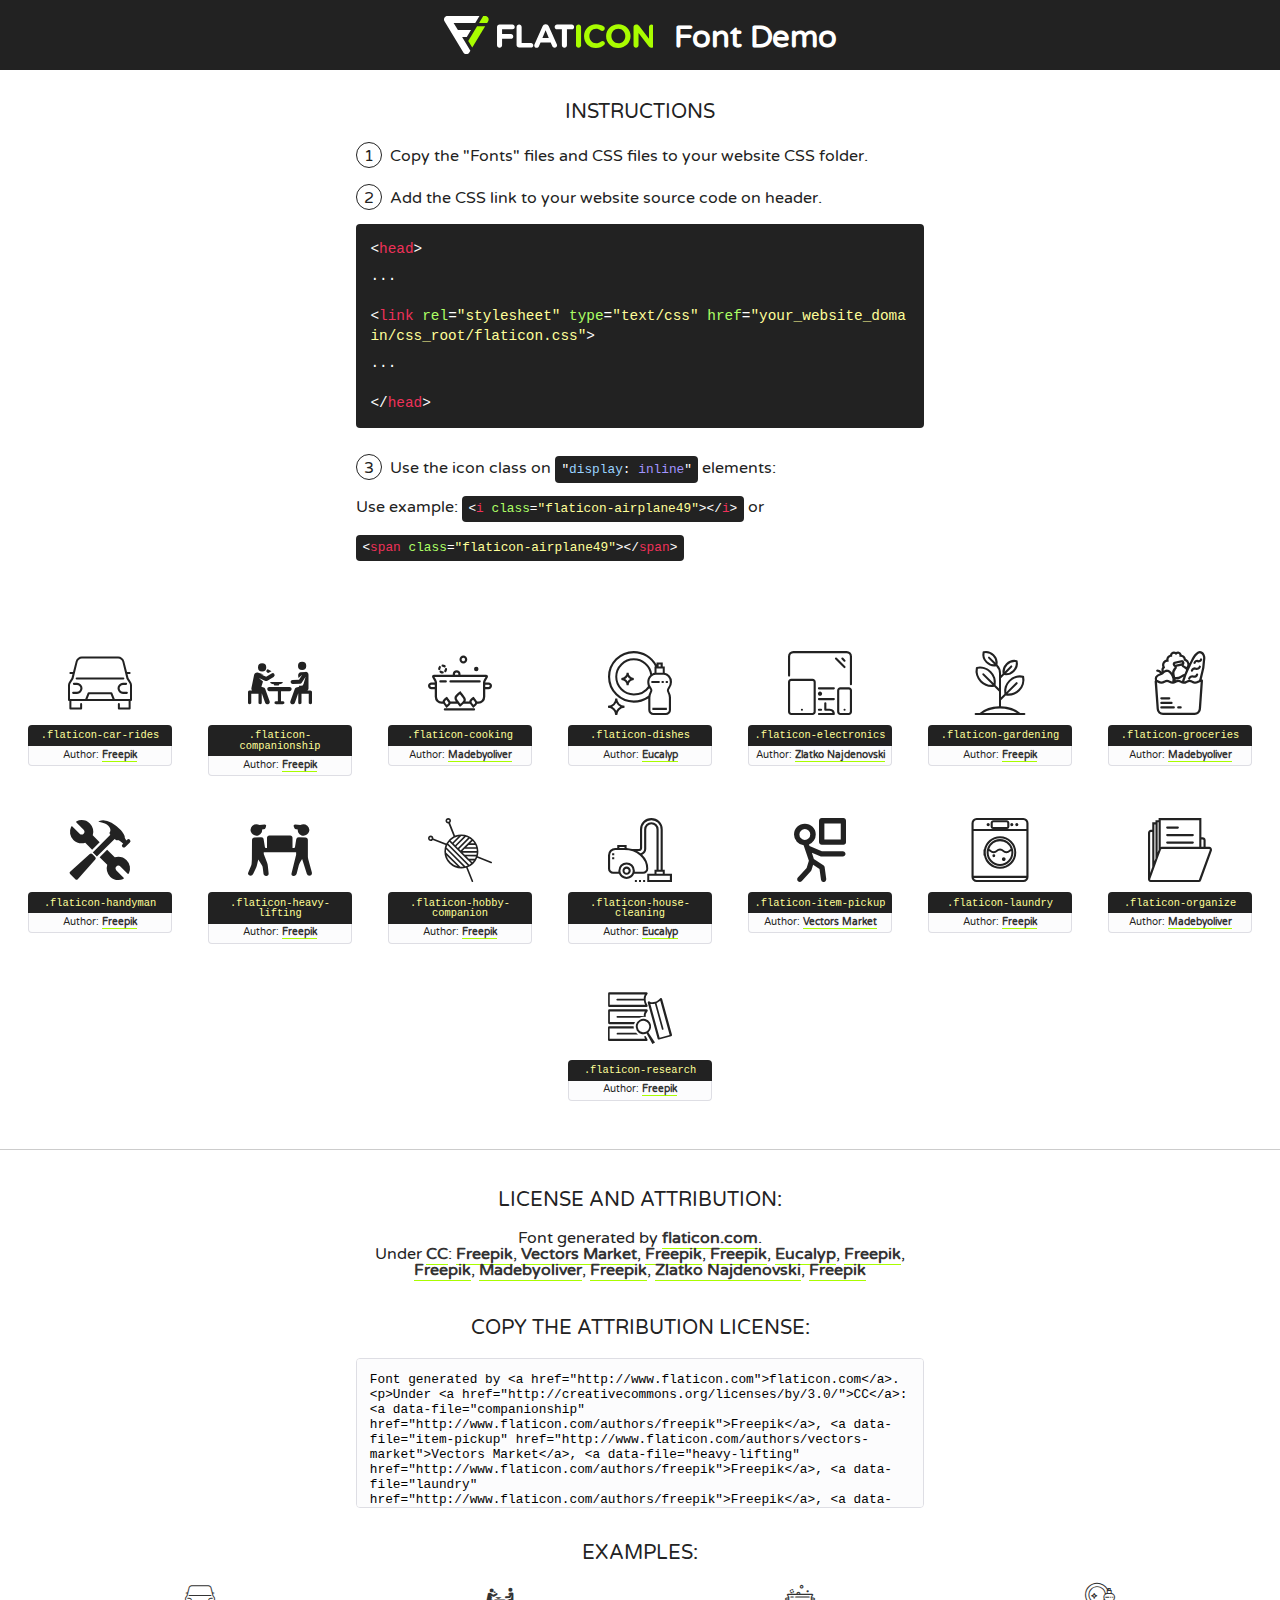
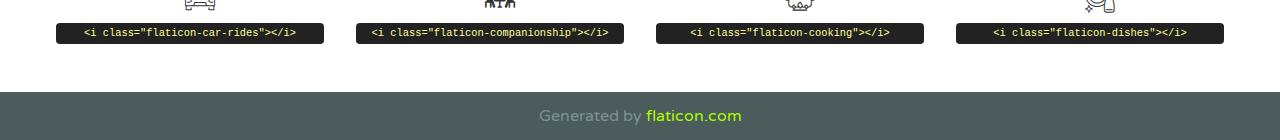
<file: css/flaticon/font/flaticon.html>
<!DOCTYPE html>
<!--
  Flaticon icon font: Flaticon
  Creation date: 13/09/2016 17:01
-->
<html>
<!DOCTYPE html>
<html>

<head>
    <title>Flaticon WebFont</title>
    <link href="http://fonts.googleapis.com/css?family=Varela+Round" rel="stylesheet" type="text/css" />
    <link rel="stylesheet" type="text/css" href="flaticon.css">
    <meta charset="UTF-8">
    <style>
    html, body, div, span, applet, object, iframe,
    h1, h2, h3, h4, h5, h6, p, blockquote, pre,
    a, abbr, acronym, address, big, cite, code,
    del, dfn, em, img, ins, kbd, q, s, samp,
    small, strike, strong, sub, sup, tt, var,
    b, u, i, center,
    dl, dt, dd, ol, ul, li,
    fieldset, form, label, legend,
    table, caption, tbody, tfoot, thead, tr, th, td,
    article, aside, canvas, details, embed, 
    figure, figcaption, footer, header, hgroup, 
    menu, nav, output, ruby, section, summary,
    time, mark, audio, video {
        margin: 0;
        padding: 0;
        border: 0;
        font-size: 100%;
        font: inherit;
        vertical-align: baseline;
    }
    /* HTML5 display-role reset for older browsers */
    article, aside, details, figcaption, figure, 
    footer, header, hgroup, menu, nav, section {
        display: block;
    }
    body {
        line-height: 1;
    }
    ol, ul {
        list-style: none;
    }
    blockquote, q {
        quotes: none;
    }
    blockquote:before, blockquote:after,
    q:before, q:after {
        content: '';
        content: none;
    }
    table {
        border-collapse: collapse;
        border-spacing: 0;
    }
    body {
        font-family: 'Varela Round', Helvetica, Arial, sans-serif;
        font-size: 16px;
        color: #222;
    }
    a {
        color: #333;
        border-bottom: 1px solid #a9fd00;
        font-weight: bold;
        text-decoration: none;
    }
    * {
        -moz-box-sizing: border-box;
        -webkit-box-sizing: border-box;
        box-sizing: border-box;
        margin: 0;
        padding: 0;
    }
    [class^="flaticon-"]:before, [class*=" flaticon-"]:before, [class^="flaticon-"]:after, [class*=" flaticon-"]:after {
        font-family: Flaticon;
        font-size: 30px;
        font-style: normal;
        margin-left: 20px;
        color: #333;
    }
    .wrapper {
        max-width: 600px;
        margin: auto;
        padding: 0 1em;
    }
    .title {
        font-size: 1.25em;
        text-align: center;
        margin-bottom: 1em;
        text-transform: uppercase;
    }
    header {
        text-align: center;
        background-color: #222;
        color: #fff;
        padding: 1em;
    }
    header .logo {
        width: 210px;
        height: 38px;
        display: inline-block;
        vertical-align: middle;
        margin-right: 1em;
        border: none;
    }
    header strong {
        font-size: 1.95em;
        font-weight: bold;
        vertical-align: middle;
        margin-top: 5px;
        display: inline-block;
    }
    .demo {
        margin: 2em auto;
        line-height: 1.25em;
    }
    .demo ul li {
        margin-bottom: 1em;
    }
    .demo ul li .num {
        color: #222;
        border-radius: 20px;
        display: inline-block;
        width: 26px;
        padding: 3px;
        height: 26px;
        text-align: center;
        margin-right: 0.5em;
        border: 1px solid #222;
    }
    .demo ul li code {
        background-color: #222;
        border-radius: 4px;
        padding: 0.25em 0.5em;
        display: inline-block;
        color: #fff;
        font-family: Consolas,Monaco,Lucida Console,Liberation Mono,DejaVu Sans Mono,Bitstream Vera Sans Mono,Courier New, monospace;
        font-weight: lighter;
        margin-top: 1em;
        font-size: 0.8em;
        word-break: break-all;
    }
    .demo ul li code.big {
        padding: 1em;
        font-size: 0.9em;
    }
    .demo ul li code .red {
        color: #EF3159;
    }
    .demo ul li code .green {
        color: #ACFF65;
    }
    .demo ul li code .yellow {
        color: #FFFF99;
    }
    .demo ul li code .blue {
        color: #99D3FF;
    }
    .demo ul li code .purple {
        color: #A295FF;
    }
    .demo ul li code .dots {
        margin-top: 0.5em;
        display: block;
    }
    #glyphs {
        border-bottom: 1px solid #ccc;
        padding: 2em 0;
        text-align: center;
    }
    .glyph {
        display: inline-block;
        width: 9em;
        margin: 1em;
        text-align: center;
        vertical-align: top;
        background: #FFF;
    }
    .glyph .glyph-icon {
        padding: 10px;
        display: block;
        font-family:"Flaticon";
        font-size: 64px;
        line-height: 1;
    }
    .glyph .glyph-icon:before {
        font-size: 64px;
        color: #222;
        margin-left: 0;
    }
    .class-name {
        font-size: 0.65em;
        background-color: #222;
        color: #fff;
        border-radius: 4px 4px 0 0;
        padding: 0.5em;
        color: #FFFF99;
        font-family: Consolas,Monaco,Lucida Console,Liberation Mono,DejaVu Sans Mono,Bitstream Vera Sans Mono,Courier New, monospace;
    }
    .author-name {
        font-size: 0.6em;
        background-color: #fcfcfd;
        border: 1px solid #DEDEE4;
        border-top: 0;
        border-radius: 0 0 4px 4px;
        padding: 0.5em;
    }
    .class-name:last-child {
        font-size: 10px;
        color:#888;
    }
    .class-name:last-child a {
        font-size: 10px;
        color:#555;
    }
    .class-name:last-child a:hover {
        color:#a9fd00;
    }
    .glyph > input {
        display: block;
        width: 100px;
        margin: 5px auto;
        text-align: center;
        font-size: 12px;
        cursor: text;
    }
    .glyph > input.icon-input {
        font-family:"Flaticon";
        font-size: 16px;
        margin-bottom: 10px;
    }
    .attribution .title {
        margin-top: 2em;
    }
    .attribution textarea {
        background-color: #fcfcfd;
        padding: 1em;
        border: none;
        box-shadow: none;
        border: 1px solid #DEDEE4;
        border-radius: 4px;
        resize: none;
        width: 100%;
        height: 150px;
        font-size: 0.8em;
        font-family: Consolas,Monaco,Lucida Console,Liberation Mono,DejaVu Sans Mono,Bitstream Vera Sans Mono,Courier New, monospace;
        -webkit-appearance: none;
    }
    .iconsuse {
        margin: 2em auto;
        text-align: center;
        max-width: 1200px;
    }
    .iconsuse:after {
        content: '';
        display: table;
        clear: both;
    }
    .iconsuse .image {
        float: left;
        width: 25%;
        padding: 0 1em;
    }
    .iconsuse .image p {
        margin-bottom: 1em;
    }
    .iconsuse .image span {
        display: block;
        font-size: 0.65em;
        background-color: #222;
        color: #fff;
        border-radius: 4px;
        padding: 0.5em;
        color: #FFFF99;
        margin-top: 1em;
        font-family: Consolas,Monaco,Lucida Console,Liberation Mono,DejaVu Sans Mono,Bitstream Vera Sans Mono,Courier New, monospace;
    }
    #footer {
        text-align: center;
        background-color: #4C5B5C;
        color: #7c9192;
        padding: 1em;
    }
    #footer a {
        border: none;
        color: #a9fd00;
        font-weight: normal;
    }
    @media (max-width: 960px) {
        .iconsuse .image {
            width: 50%;
        }
    }
    @media (max-width: 560px) {
        .iconsuse .image {
            width: 100%;
        }
    }
    </style>
</head>

<body class="characters-off">

    <header>
        <a href="http://www.flaticon.com" target="_blank" class="logo">
            <svg version="1.1" xmlns="http://www.w3.org/2000/svg" xmlns:xlink="http://www.w3.org/1999/xlink" xmlns:a="http://ns.adobe.com/AdobeSVGViewerExtensions/3.0/" viewBox="0 0 560.875 102.036" enable-background="new 0 0 560.875 102.036" xml:space="preserve">
                <defs>
                </defs>
                <g>
                    <g class="letters">
                        <path fill="#ffffff" d="M141.596,29.675c0-3.777,2.985-6.767,6.764-6.767h34.438c3.426,0,6.15,2.728,6.15,6.15
                        c0,3.43-2.724,6.149-6.15,6.149h-27.674v13.091h23.719c3.429,0,6.151,2.724,6.151,6.15c0,3.43-2.723,6.149-6.151,6.149h-23.719
                        v17.574c0,3.773-2.986,6.761-6.764,6.761c-3.779,0-6.764-2.989-6.764-6.761V29.675z"></path>
                        <path fill="#ffffff" d="M193.844,29.149c0-3.781,2.985-6.767,6.764-6.767c3.776,0,6.763,2.985,6.763,6.767v42.957h25.039
                        c3.426,0,6.149,2.726,6.149,6.153c0,3.425-2.723,6.15-6.149,6.15h-31.802c-3.779,0-6.764-2.986-6.764-6.768V29.149z"></path>
                        <path fill="#ffffff" d="M241.891,75.71l21.438-48.407c1.492-3.341,4.215-5.357,7.906-5.357h0.792
                        c3.686,0,6.323,2.017,7.815,5.357l21.439,48.407c0.436,0.967,0.701,1.845,0.701,2.723c0,3.602-2.809,6.501-6.414,6.501
                        c-3.161,0-5.269-1.845-6.499-4.655l-4.132-9.661h-27.059l-4.301,10.102c-1.144,2.631-3.426,4.214-6.237,4.214
                        c-3.517,0-6.24-2.81-6.24-6.325C241.1,77.64,241.451,76.677,241.891,75.71z M279.932,58.666l-8.521-20.297l-8.526,20.297H279.932
                        z"></path>
                        <path fill="#ffffff" d="M314.864,35.387H301.86c-3.429,0-6.239-2.813-6.239-6.238c0-3.429,2.811-6.24,6.239-6.24h39.533
                        c3.426,0,6.237,2.811,6.237,6.24c0,3.425-2.811,6.238-6.237,6.238h-13.001v42.785c0,3.773-2.99,6.761-6.764,6.761
                        c-3.779,0-6.764-2.989-6.764-6.761V35.387z"></path>
                        <path fill="#A9FD00" d="M352.615,29.149c0-3.781,2.985-6.767,6.767-6.767c3.774,0,6.761,2.985,6.761,6.767v49.024
                        c0,3.773-2.987,6.761-6.761,6.761c-3.781,0-6.767-2.989-6.767-6.761V29.149z"></path>
                        <path fill="#A9FD00" d="M374.132,53.836v-0.179c0-17.481,13.178-31.801,32.065-31.801c9.22,0,15.459,2.458,20.557,6.238
                        c1.402,1.054,2.637,2.985,2.637,5.357c0,3.692-2.985,6.59-6.681,6.59c-1.845,0-3.071-0.702-4.044-1.319
                        c-3.776-2.813-7.729-4.393-12.562-4.393c-10.364,0-17.831,8.611-17.831,19.154v0.173c0,10.542,7.291,19.329,17.831,19.329
                        c5.715,0,9.492-1.756,13.359-4.834c1.049-0.874,2.458-1.491,4.039-1.491c3.429,0,6.325,2.813,6.325,6.236
                        c0,2.106-1.056,3.78-2.282,4.834c-5.539,4.834-12.036,7.733-21.878,7.733C387.572,85.464,374.132,71.493,374.132,53.836z"></path>
                        <path fill="#A9FD00" d="M433.009,53.836v-0.179c0-17.481,13.79-31.801,32.766-31.801c18.981,0,32.592,14.143,32.592,31.628v0.173
                        c0,17.483-13.785,31.807-32.769,31.807C446.625,85.464,433.009,71.32,433.009,53.836z M484.224,53.836v-0.179
                        c0-10.539-7.725-19.326-18.626-19.326c-10.893,0-18.449,8.611-18.449,19.154v0.173c0,10.542,7.73,19.329,18.626,19.329
                        C476.676,72.986,484.224,64.378,484.224,53.836z"></path>
                        <path fill="#A9FD00" d="M506.233,29.321c0-3.774,2.99-6.763,6.767-6.763h1.401c3.252,0,5.183,1.583,7.029,3.953l26.093,34.265
                        V29.059c0-3.692,2.99-6.677,6.681-6.677c3.683,0,6.671,2.985,6.671,6.677v48.934c0,3.78-2.987,6.765-6.764,6.765h-0.436
                        c-3.257,0-5.188-1.581-7.034-3.953l-27.056-35.492v32.944c0,3.687-2.985,6.676-6.678,6.676c-3.683,0-6.673-2.989-6.673-6.676
                        V29.321z"></path>
                    </g>
                    <g class="insignia">
                        <path fill="#ffffff" d="M48.372,56.137h12.517l11.156-18.537H37.186L25.688,18.539h57.825L94.668,0H9.271
                        C5.925,0,2.842,1.801,1.198,4.716c-1.644,2.907-1.593,6.482,0.134,9.343l50.38,83.501c1.678,2.781,4.689,4.476,7.938,4.476
                        c3.246,0,6.257-1.695,7.935-4.476l2.898-4.804L48.372,56.137z"></path>
                        <g class="i">
                            <path fill="#A9FD00" d="M93.575,18.539h0.031v0.004l21.652,0.004l2.705-4.488c1.727-2.861,1.778-6.436,0.133-9.343
                            C116.454,1.801,113.371,0,110.026,0h-5.294L93.575,18.539z"></path>
                            <polygon fill="#A9FD00" points="88.291,27.356 64.725,66.486 75.519,84.404 109.942,27.356"></polygon>
                        </g>
                    </g>
                </g>
            </svg>
        </a>
        <strong>Font Demo</strong>
    </header>


    <section class="demo wrapper">

        <p class="title">Instructions</p>

        <ul>
            <li>
                <span class="num">1</span>Copy the "Fonts" files and CSS files to your website CSS folder.
            </li>
            <li>
                <span class="num">2</span>Add the CSS link to your website source code on header.
                <code class="big">
                    &lt;<span class="red">head</span>&gt;
                    <br/><span class="dots">...</span>
                    <br/>&lt;<span class="red">link</span> <span class="green">rel</span>=<span class="yellow">"stylesheet"</span> <span class="green">type</span>=<span class="yellow">"text/css"</span> <span class="green">href</span>=<span class="yellow">"your_website_domain/css_root/flaticon.css"</span>&gt;
                    <br/><span class="dots">...</span>
                    <br/>&lt;/<span class="red">head</span>&gt;
                </code>
            </li>

            <li>
                <p>
                    <span class="num">3</span>Use the icon class on <code>"<span class="blue">display</span>:<span class="purple"> inline</span>"</code> elements:
                    <br />
                    Use example: <code>&lt;<span class="red">i</span> <span class="green">class</span>=<span class="yellow">&quot;flaticon-airplane49&quot;</span>&gt;&lt;/<span class="red">i</span>&gt;</code> or <code>&lt;<span class="red">span</span> <span class="green">class</span>=<span class="yellow">&quot;flaticon-airplane49&quot;</span>&gt;&lt;/<span class="red">span</span>&gt;</code>
            </li>
        </ul>

    </section>




   <section id="glyphs">          
    
      
        <div class="glyph"><div class="glyph-icon flaticon-car-rides"></div>
            <div class="class-name">.flaticon-car-rides</div>
            <div class="author-name">Author: <a data-file="car-rides" href="http://www.flaticon.com/authors/freepik">Freepik</a> </div> 
        </div>        
        
        <div class="glyph"><div class="glyph-icon flaticon-companionship"></div>
            <div class="class-name">.flaticon-companionship</div>
            <div class="author-name">Author: <a data-file="companionship" href="http://www.flaticon.com/authors/freepik">Freepik</a> </div> 
        </div>        
        
        <div class="glyph"><div class="glyph-icon flaticon-cooking"></div>
            <div class="class-name">.flaticon-cooking</div>
            <div class="author-name">Author: <a data-file="cooking" href="http://www.flaticon.com/authors/madebyoliver">Madebyoliver</a> </div> 
        </div>        
        
        <div class="glyph"><div class="glyph-icon flaticon-dishes"></div>
            <div class="class-name">.flaticon-dishes</div>
            <div class="author-name">Author: <a data-file="dishes" href="http://www.flaticon.com/authors/eucalyp">Eucalyp</a> </div> 
        </div>        
        
        <div class="glyph"><div class="glyph-icon flaticon-electronics"></div>
            <div class="class-name">.flaticon-electronics</div>
            <div class="author-name">Author: <a data-file="electronics" href="http://www.flaticon.com/authors/zlatko-najdenovski">Zlatko Najdenovski</a> </div> 
        </div>        
        
        <div class="glyph"><div class="glyph-icon flaticon-gardening"></div>
            <div class="class-name">.flaticon-gardening</div>
            <div class="author-name">Author: <a data-file="gardening" href="http://www.flaticon.com/authors/freepik">Freepik</a> </div> 
        </div>        
        
        <div class="glyph"><div class="glyph-icon flaticon-groceries"></div>
            <div class="class-name">.flaticon-groceries</div>
            <div class="author-name">Author: <a data-file="groceries" href="http://www.flaticon.com/authors/madebyoliver">Madebyoliver</a> </div> 
        </div>        
        
        <div class="glyph"><div class="glyph-icon flaticon-handyman"></div>
            <div class="class-name">.flaticon-handyman</div>
            <div class="author-name">Author: <a data-file="handyman" href="http://www.freepik.com">Freepik</a> </div> 
        </div>        
        
        <div class="glyph"><div class="glyph-icon flaticon-heavy-lifting"></div>
            <div class="class-name">.flaticon-heavy-lifting</div>
            <div class="author-name">Author: <a data-file="heavy-lifting" href="http://www.flaticon.com/authors/freepik">Freepik</a> </div> 
        </div>        
        
        <div class="glyph"><div class="glyph-icon flaticon-hobby-companion"></div>
            <div class="class-name">.flaticon-hobby-companion</div>
            <div class="author-name">Author: <a data-file="hobby-companion" href="http://www.flaticon.com/authors/freepik">Freepik</a> </div> 
        </div>        
        
        <div class="glyph"><div class="glyph-icon flaticon-house-cleaning"></div>
            <div class="class-name">.flaticon-house-cleaning</div>
            <div class="author-name">Author: <a data-file="house-cleaning" href="http://www.flaticon.com/authors/eucalyp">Eucalyp</a> </div> 
        </div>        
        
        <div class="glyph"><div class="glyph-icon flaticon-item-pickup"></div>
            <div class="class-name">.flaticon-item-pickup</div>
            <div class="author-name">Author: <a data-file="item-pickup" href="http://www.flaticon.com/authors/vectors-market">Vectors Market</a> </div> 
        </div>        
        
        <div class="glyph"><div class="glyph-icon flaticon-laundry"></div>
            <div class="class-name">.flaticon-laundry</div>
            <div class="author-name">Author: <a data-file="laundry" href="http://www.flaticon.com/authors/freepik">Freepik</a> </div> 
        </div>        
        
        <div class="glyph"><div class="glyph-icon flaticon-organize"></div>
            <div class="class-name">.flaticon-organize</div>
            <div class="author-name">Author: <a data-file="organize" href="http://www.flaticon.com/authors/madebyoliver">Madebyoliver</a> </div> 
        </div>        
        
        <div class="glyph"><div class="glyph-icon flaticon-research"></div>
            <div class="class-name">.flaticon-research</div>
            <div class="author-name">Author: <a data-file="research" href="http://www.freepik.com">Freepik</a> </div> 
        </div>        
        

    </section>



    <section class="attribution wrapper"   style="text-align:center;">

      <div class="title">License and attribution:</div><div class="attrDiv">Font generated by <a href="http://www.flaticon.com">flaticon.com</a>. <div><p>Under <a href="http://creativecommons.org/licenses/by/3.0/">CC</a>: <a data-file="companionship" href="http://www.flaticon.com/authors/freepik">Freepik</a>, <a data-file="item-pickup" href="http://www.flaticon.com/authors/vectors-market">Vectors Market</a>, <a data-file="heavy-lifting" href="http://www.flaticon.com/authors/freepik">Freepik</a>, <a data-file="laundry" href="http://www.flaticon.com/authors/freepik">Freepik</a>, <a data-file="dishes" href="http://www.flaticon.com/authors/eucalyp">Eucalyp</a>, <a data-file="car-rides" href="http://www.flaticon.com/authors/freepik">Freepik</a>, <a data-file="handyman" href="http://www.freepik.com">Freepik</a>, <a data-file="organize" href="http://www.flaticon.com/authors/madebyoliver">Madebyoliver</a>, <a data-file="gardening" href="http://www.flaticon.com/authors/freepik">Freepik</a>, <a data-file="electronics" href="http://www.flaticon.com/authors/zlatko-najdenovski">Zlatko Najdenovski</a>, <a data-file="hobby-companion" href="http://www.flaticon.com/authors/freepik">Freepik</a></p>  </div>
      </div>
      <div class="title">Copy the Attribution License:</div>

    <textarea onclick="this.focus();this.select();">Font generated by &lt;a href=&quot;http://www.flaticon.com&quot;&gt;flaticon.com&lt;/a&gt;. <p>Under <a href="http://creativecommons.org/licenses/by/3.0/">CC</a>: <a data-file="companionship" href="http://www.flaticon.com/authors/freepik">Freepik</a>, <a data-file="item-pickup" href="http://www.flaticon.com/authors/vectors-market">Vectors Market</a>, <a data-file="heavy-lifting" href="http://www.flaticon.com/authors/freepik">Freepik</a>, <a data-file="laundry" href="http://www.flaticon.com/authors/freepik">Freepik</a>, <a data-file="dishes" href="http://www.flaticon.com/authors/eucalyp">Eucalyp</a>, <a data-file="car-rides" href="http://www.flaticon.com/authors/freepik">Freepik</a>, <a data-file="handyman" href="http://www.freepik.com">Freepik</a>, <a data-file="organize" href="http://www.flaticon.com/authors/madebyoliver">Madebyoliver</a>, <a data-file="gardening" href="http://www.flaticon.com/authors/freepik">Freepik</a>, <a data-file="electronics" href="http://www.flaticon.com/authors/zlatko-najdenovski">Zlatko Najdenovski</a>, <a data-file="hobby-companion" href="http://www.flaticon.com/authors/freepik">Freepik</a></p>  
     </textarea>

    </section>

    <section class="iconsuse">

          <div class="title">Examples:</div>            
             
            <div class="image">
                <p>
                    <i class="glyph-icon flaticon-car-rides"></i> 
                    <span>&lt;i class=&quot;flaticon-car-rides&quot;&gt;&lt;/i&gt;</span>
                </p>
            </div>
            
            <div class="image">
                <p>
                    <i class="glyph-icon flaticon-companionship"></i> 
                    <span>&lt;i class=&quot;flaticon-companionship&quot;&gt;&lt;/i&gt;</span>
                </p>
            </div>
            
            <div class="image">
                <p>
                    <i class="glyph-icon flaticon-cooking"></i> 
                    <span>&lt;i class=&quot;flaticon-cooking&quot;&gt;&lt;/i&gt;</span>
                </p>
            </div>
            
            <div class="image">
                <p>
                    <i class="glyph-icon flaticon-dishes"></i> 
                    <span>&lt;i class=&quot;flaticon-dishes&quot;&gt;&lt;/i&gt;</span>
                </p>
            </div>
                       
        </div>
                            
    </section>

<div id="footer">
    <div>Generated by <a href="http://www.flaticon.com">flaticon.com</a>
    </div>
</div>



</body>
</html>
</file>
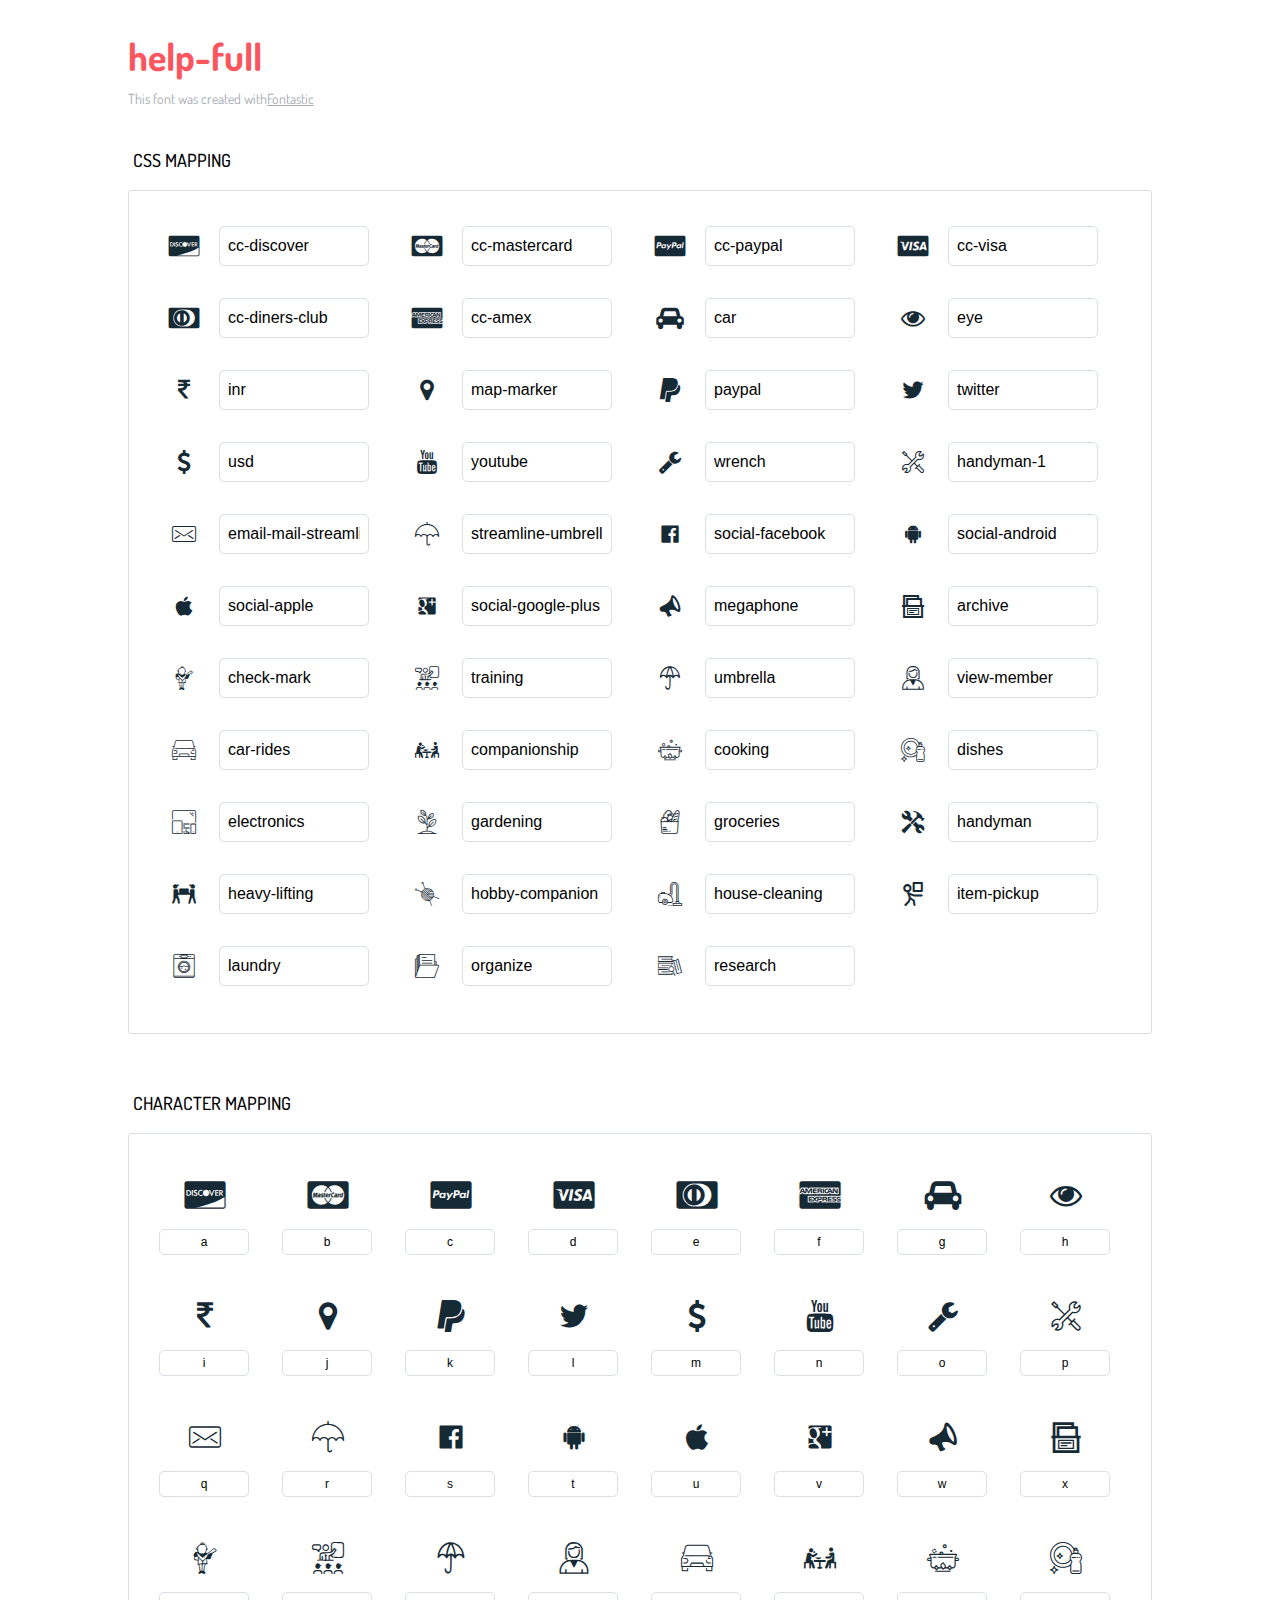
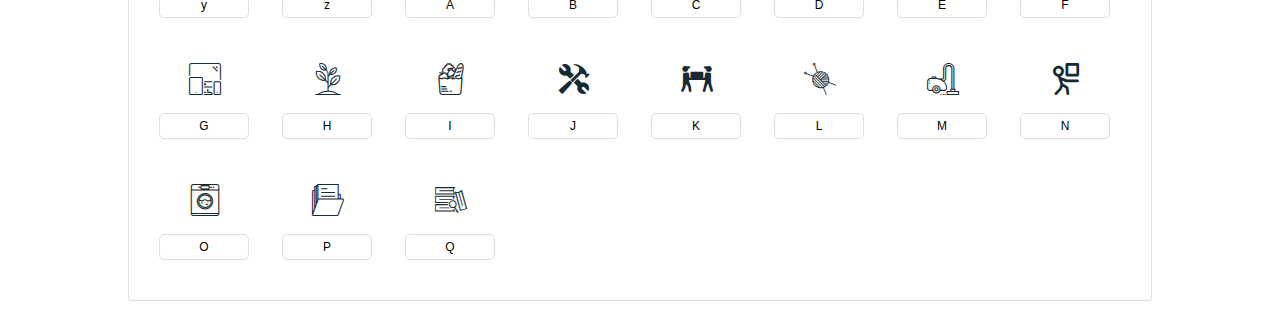
<file: css/flaticon/help-full/icons-reference.html>
<!DOCTYPE html>
<html lang="en">
  <head>
    <meta charset="utf-8">
    <meta http-equiv="X-UA-Compatible" content="IE=edge,chrome=1">
    <meta name="viewport" content="width=device-width,initial-scale=1">
    <title>Font Reference - help-full</title>
    <link href="http://fonts.googleapis.com/css?family=Dosis:400,500,700" rel="stylesheet" type="text/css">
    <link rel="stylesheet" href="styles.css">
    <style type="text/css">html,body,div,span,applet,object,iframe,h1,h2,h3,h4,h5,h6,p,blockquote,pre,a,abbr,acronym,address,big,cite,code,del,dfn,em,img,ins,kbd,q,s,samp,small,strike,strong,sub,sup,tt,var,dl,dt,dd,ol,ul,li,fieldset,form,label,legend,table,caption,tbody,tfoot,thead,tr,th,td{margin:0;padding:0;border:0;outline:0;font-weight:inherit;font-style:inherit;font-family:inherit;font-size:100%;vertical-align:baseline}body{line-height:1;color:#000;background:#fff}ol,ul{list-style:none}table{border-collapse:separate;border-spacing:0;vertical-align:middle}caption,th,td{text-align:left;font-weight:normal;vertical-align:middle}a img{border:none}*{-webkit-box-sizing:border-box;-moz-box-sizing:border-box;box-sizing:border-box}body{font-family:'Dosis','Tahoma',sans-serif}.container{margin:15px auto;width:80%}h1{margin:40px 0 20px;font-weight:700;font-size:38px;line-height:32px;color:#fb565e}h2{font-size:18px;padding:0 0 21px 5px;margin:45px 0 0 0;text-transform:uppercase;font-weight:500}.small{font-size:14px;color:#a5adb4;}.small a{color:#a5adb4;}.small a:hover{color:#fb565e}.glyphs.character-mapping{margin:0 0 20px 0;padding:20px 0 20px 30px;color:rgba(0,0,0,0.5);border:1px solid #d8e0e5;-webkit-border-radius:3px;border-radius:3px;}.glyphs.character-mapping li{margin:0 30px 20px 0;display:inline-block;width:90px}.glyphs.character-mapping .icon{margin:10px 0 10px 15px;padding:15px;position:relative;width:55px;height:55px;color:#162a36 !important;overflow:hidden;-webkit-border-radius:3px;border-radius:3px;font-size:32px;}.glyphs.character-mapping .icon svg{fill:#000}.glyphs.character-mapping input{margin:0;padding:5px 0;line-height:12px;font-size:12px;display:block;width:100%;border:1px solid #d8e0e5;-webkit-border-radius:5px;border-radius:5px;text-align:center;outline:0;}.glyphs.character-mapping input:focus{border:1px solid #fbde4a;-webkit-box-shadow:inset 0 0 3px #fbde4a;box-shadow:inset 0 0 3px #fbde4a}.glyphs.character-mapping input:hover{-webkit-box-shadow:inset 0 0 3px #fbde4a;box-shadow:inset 0 0 3px #fbde4a}.glyphs.css-mapping{margin:0 0 60px 0;padding:30px 0 20px 30px;color:rgba(0,0,0,0.5);border:1px solid #d8e0e5;-webkit-border-radius:3px;border-radius:3px;}.glyphs.css-mapping li{margin:0 30px 20px 0;padding:0;display:inline-block;overflow:hidden}.glyphs.css-mapping .icon{margin:0;margin-right:10px;padding:13px;height:50px;width:50px;color:#162a36 !important;overflow:hidden;float:left;font-size:24px}.glyphs.css-mapping input{margin:0;margin-top:5px;padding:8px;line-height:16px;font-size:16px;display:block;width:150px;height:40px;border:1px solid #d8e0e5;-webkit-border-radius:5px;border-radius:5px;background:#fff;outline:0;float:right;}.glyphs.css-mapping input:focus{border:1px solid #fbde4a;-webkit-box-shadow:inset 0 0 3px #fbde4a;box-shadow:inset 0 0 3px #fbde4a}.glyphs.css-mapping input:hover{-webkit-box-shadow:inset 0 0 3px #fbde4a;box-shadow:inset 0 0 3px #fbde4a}</style>
  </head>
  <body>
    <div class="container">
      <h1>help-full</h1>
      <p class="small">This font was created with<a href="http://fontastic.me/">Fontastic</a></p>
      <h2>CSS mapping</h2>
      <ul class="glyphs css-mapping">
        <li>
          <div class="icon flaticon-cc-discover"></div>
          <input type="text" readonly="readonly" value="cc-discover">
        </li>
        <li>
          <div class="icon flaticon-cc-mastercard"></div>
          <input type="text" readonly="readonly" value="cc-mastercard">
        </li>
        <li>
          <div class="icon flaticon-cc-paypal"></div>
          <input type="text" readonly="readonly" value="cc-paypal">
        </li>
        <li>
          <div class="icon flaticon-cc-visa"></div>
          <input type="text" readonly="readonly" value="cc-visa">
        </li>
        <li>
          <div class="icon flaticon-cc-diners-club"></div>
          <input type="text" readonly="readonly" value="cc-diners-club">
        </li>
        <li>
          <div class="icon flaticon-cc-amex"></div>
          <input type="text" readonly="readonly" value="cc-amex">
        </li>
        <li>
          <div class="icon flaticon-car"></div>
          <input type="text" readonly="readonly" value="car">
        </li>
        <li>
          <div class="icon flaticon-eye"></div>
          <input type="text" readonly="readonly" value="eye">
        </li>
        <li>
          <div class="icon flaticon-inr"></div>
          <input type="text" readonly="readonly" value="inr">
        </li>
        <li>
          <div class="icon flaticon-map-marker"></div>
          <input type="text" readonly="readonly" value="map-marker">
        </li>
        <li>
          <div class="icon flaticon-paypal"></div>
          <input type="text" readonly="readonly" value="paypal">
        </li>
        <li>
          <div class="icon flaticon-twitter"></div>
          <input type="text" readonly="readonly" value="twitter">
        </li>
        <li>
          <div class="icon flaticon-usd"></div>
          <input type="text" readonly="readonly" value="usd">
        </li>
        <li>
          <div class="icon flaticon-youtube"></div>
          <input type="text" readonly="readonly" value="youtube">
        </li>
        <li>
          <div class="icon flaticon-wrench"></div>
          <input type="text" readonly="readonly" value="wrench">
        </li>
        <li>
          <div class="icon flaticon-handyman-1"></div>
          <input type="text" readonly="readonly" value="handyman-1">
        </li>
        <li>
          <div class="icon flaticon-email-mail-streamline"></div>
          <input type="text" readonly="readonly" value="email-mail-streamline">
        </li>
        <li>
          <div class="icon flaticon-streamline-umbrella-weather"></div>
          <input type="text" readonly="readonly" value="streamline-umbrella-weather">
        </li>
        <li>
          <div class="icon flaticon-social-facebook"></div>
          <input type="text" readonly="readonly" value="social-facebook">
        </li>
        <li>
          <div class="icon flaticon-social-android"></div>
          <input type="text" readonly="readonly" value="social-android">
        </li>
        <li>
          <div class="icon flaticon-social-apple"></div>
          <input type="text" readonly="readonly" value="social-apple">
        </li>
        <li>
          <div class="icon flaticon-social-google-plus"></div>
          <input type="text" readonly="readonly" value="social-google-plus">
        </li>
        <li>
          <div class="icon flaticon-megaphone"></div>
          <input type="text" readonly="readonly" value="megaphone">
        </li>
        <li>
          <div class="icon flaticon-archive"></div>
          <input type="text" readonly="readonly" value="archive">
        </li>
        <li>
          <div class="icon flaticon-check-mark"></div>
          <input type="text" readonly="readonly" value="check-mark">
        </li>
        <li>
          <div class="icon flaticon-training"></div>
          <input type="text" readonly="readonly" value="training">
        </li>
        <li>
          <div class="icon flaticon-umbrella"></div>
          <input type="text" readonly="readonly" value="umbrella">
        </li>
        <li>
          <div class="icon flaticon-view-member"></div>
          <input type="text" readonly="readonly" value="view-member">
        </li>
        <li>
          <div class="icon flaticon-car-rides"></div>
          <input type="text" readonly="readonly" value="car-rides">
        </li>
        <li>
          <div class="icon flaticon-companionship"></div>
          <input type="text" readonly="readonly" value="companionship">
        </li>
        <li>
          <div class="icon flaticon-cooking"></div>
          <input type="text" readonly="readonly" value="cooking">
        </li>
        <li>
          <div class="icon flaticon-dishes"></div>
          <input type="text" readonly="readonly" value="dishes">
        </li>
        <li>
          <div class="icon flaticon-electronics"></div>
          <input type="text" readonly="readonly" value="electronics">
        </li>
        <li>
          <div class="icon flaticon-gardening"></div>
          <input type="text" readonly="readonly" value="gardening">
        </li>
        <li>
          <div class="icon flaticon-groceries"></div>
          <input type="text" readonly="readonly" value="groceries">
        </li>
        <li>
          <div class="icon flaticon-handyman"></div>
          <input type="text" readonly="readonly" value="handyman">
        </li>
        <li>
          <div class="icon flaticon-heavy-lifting"></div>
          <input type="text" readonly="readonly" value="heavy-lifting">
        </li>
        <li>
          <div class="icon flaticon-hobby-companion"></div>
          <input type="text" readonly="readonly" value="hobby-companion">
        </li>
        <li>
          <div class="icon flaticon-house-cleaning"></div>
          <input type="text" readonly="readonly" value="house-cleaning">
        </li>
        <li>
          <div class="icon flaticon-item-pickup"></div>
          <input type="text" readonly="readonly" value="item-pickup">
        </li>
        <li>
          <div class="icon flaticon-laundry"></div>
          <input type="text" readonly="readonly" value="laundry">
        </li>
        <li>
          <div class="icon flaticon-organize"></div>
          <input type="text" readonly="readonly" value="organize">
        </li>
        <li>
          <div class="icon flaticon-research"></div>
          <input type="text" readonly="readonly" value="research">
        </li>
      </ul>
      <h2>Character mapping</h2>
      <ul class="glyphs character-mapping">
        <li>
          <div data-icon="a" class="icon"></div>
          <input type="text" readonly="readonly" value="a">
        </li>
        <li>
          <div data-icon="b" class="icon"></div>
          <input type="text" readonly="readonly" value="b">
        </li>
        <li>
          <div data-icon="c" class="icon"></div>
          <input type="text" readonly="readonly" value="c">
        </li>
        <li>
          <div data-icon="d" class="icon"></div>
          <input type="text" readonly="readonly" value="d">
        </li>
        <li>
          <div data-icon="e" class="icon"></div>
          <input type="text" readonly="readonly" value="e">
        </li>
        <li>
          <div data-icon="f" class="icon"></div>
          <input type="text" readonly="readonly" value="f">
        </li>
        <li>
          <div data-icon="g" class="icon"></div>
          <input type="text" readonly="readonly" value="g">
        </li>
        <li>
          <div data-icon="h" class="icon"></div>
          <input type="text" readonly="readonly" value="h">
        </li>
        <li>
          <div data-icon="i" class="icon"></div>
          <input type="text" readonly="readonly" value="i">
        </li>
        <li>
          <div data-icon="j" class="icon"></div>
          <input type="text" readonly="readonly" value="j">
        </li>
        <li>
          <div data-icon="k" class="icon"></div>
          <input type="text" readonly="readonly" value="k">
        </li>
        <li>
          <div data-icon="l" class="icon"></div>
          <input type="text" readonly="readonly" value="l">
        </li>
        <li>
          <div data-icon="m" class="icon"></div>
          <input type="text" readonly="readonly" value="m">
        </li>
        <li>
          <div data-icon="n" class="icon"></div>
          <input type="text" readonly="readonly" value="n">
        </li>
        <li>
          <div data-icon="o" class="icon"></div>
          <input type="text" readonly="readonly" value="o">
        </li>
        <li>
          <div data-icon="p" class="icon"></div>
          <input type="text" readonly="readonly" value="p">
        </li>
        <li>
          <div data-icon="q" class="icon"></div>
          <input type="text" readonly="readonly" value="q">
        </li>
        <li>
          <div data-icon="r" class="icon"></div>
          <input type="text" readonly="readonly" value="r">
        </li>
        <li>
          <div data-icon="s" class="icon"></div>
          <input type="text" readonly="readonly" value="s">
        </li>
        <li>
          <div data-icon="t" class="icon"></div>
          <input type="text" readonly="readonly" value="t">
        </li>
        <li>
          <div data-icon="u" class="icon"></div>
          <input type="text" readonly="readonly" value="u">
        </li>
        <li>
          <div data-icon="v" class="icon"></div>
          <input type="text" readonly="readonly" value="v">
        </li>
        <li>
          <div data-icon="w" class="icon"></div>
          <input type="text" readonly="readonly" value="w">
        </li>
        <li>
          <div data-icon="x" class="icon"></div>
          <input type="text" readonly="readonly" value="x">
        </li>
        <li>
          <div data-icon="y" class="icon"></div>
          <input type="text" readonly="readonly" value="y">
        </li>
        <li>
          <div data-icon="z" class="icon"></div>
          <input type="text" readonly="readonly" value="z">
        </li>
        <li>
          <div data-icon="A" class="icon"></div>
          <input type="text" readonly="readonly" value="A">
        </li>
        <li>
          <div data-icon="B" class="icon"></div>
          <input type="text" readonly="readonly" value="B">
        </li>
        <li>
          <div data-icon="C" class="icon"></div>
          <input type="text" readonly="readonly" value="C">
        </li>
        <li>
          <div data-icon="D" class="icon"></div>
          <input type="text" readonly="readonly" value="D">
        </li>
        <li>
          <div data-icon="E" class="icon"></div>
          <input type="text" readonly="readonly" value="E">
        </li>
        <li>
          <div data-icon="F" class="icon"></div>
          <input type="text" readonly="readonly" value="F">
        </li>
        <li>
          <div data-icon="G" class="icon"></div>
          <input type="text" readonly="readonly" value="G">
        </li>
        <li>
          <div data-icon="H" class="icon"></div>
          <input type="text" readonly="readonly" value="H">
        </li>
        <li>
          <div data-icon="I" class="icon"></div>
          <input type="text" readonly="readonly" value="I">
        </li>
        <li>
          <div data-icon="J" class="icon"></div>
          <input type="text" readonly="readonly" value="J">
        </li>
        <li>
          <div data-icon="K" class="icon"></div>
          <input type="text" readonly="readonly" value="K">
        </li>
        <li>
          <div data-icon="L" class="icon"></div>
          <input type="text" readonly="readonly" value="L">
        </li>
        <li>
          <div data-icon="M" class="icon"></div>
          <input type="text" readonly="readonly" value="M">
        </li>
        <li>
          <div data-icon="N" class="icon"></div>
          <input type="text" readonly="readonly" value="N">
        </li>
        <li>
          <div data-icon="O" class="icon"></div>
          <input type="text" readonly="readonly" value="O">
        </li>
        <li>
          <div data-icon="P" class="icon"></div>
          <input type="text" readonly="readonly" value="P">
        </li>
        <li>
          <div data-icon="Q" class="icon"></div>
          <input type="text" readonly="readonly" value="Q">
        </li>
      </ul>
    </div>
    <script>(function() {
  var glyphs, i, len, ref;

  ref = document.getElementsByClassName('glyphs');
  for (i = 0, len = ref.length; i < len; i++) {
    glyphs = ref[i];
    glyphs.addEventListener('click', function(event) {
      if (event.target.tagName === 'INPUT') {
        return event.target.select();
      }
    });
  }

}).call(this);

    </script>
  </body>
</html>
</file>
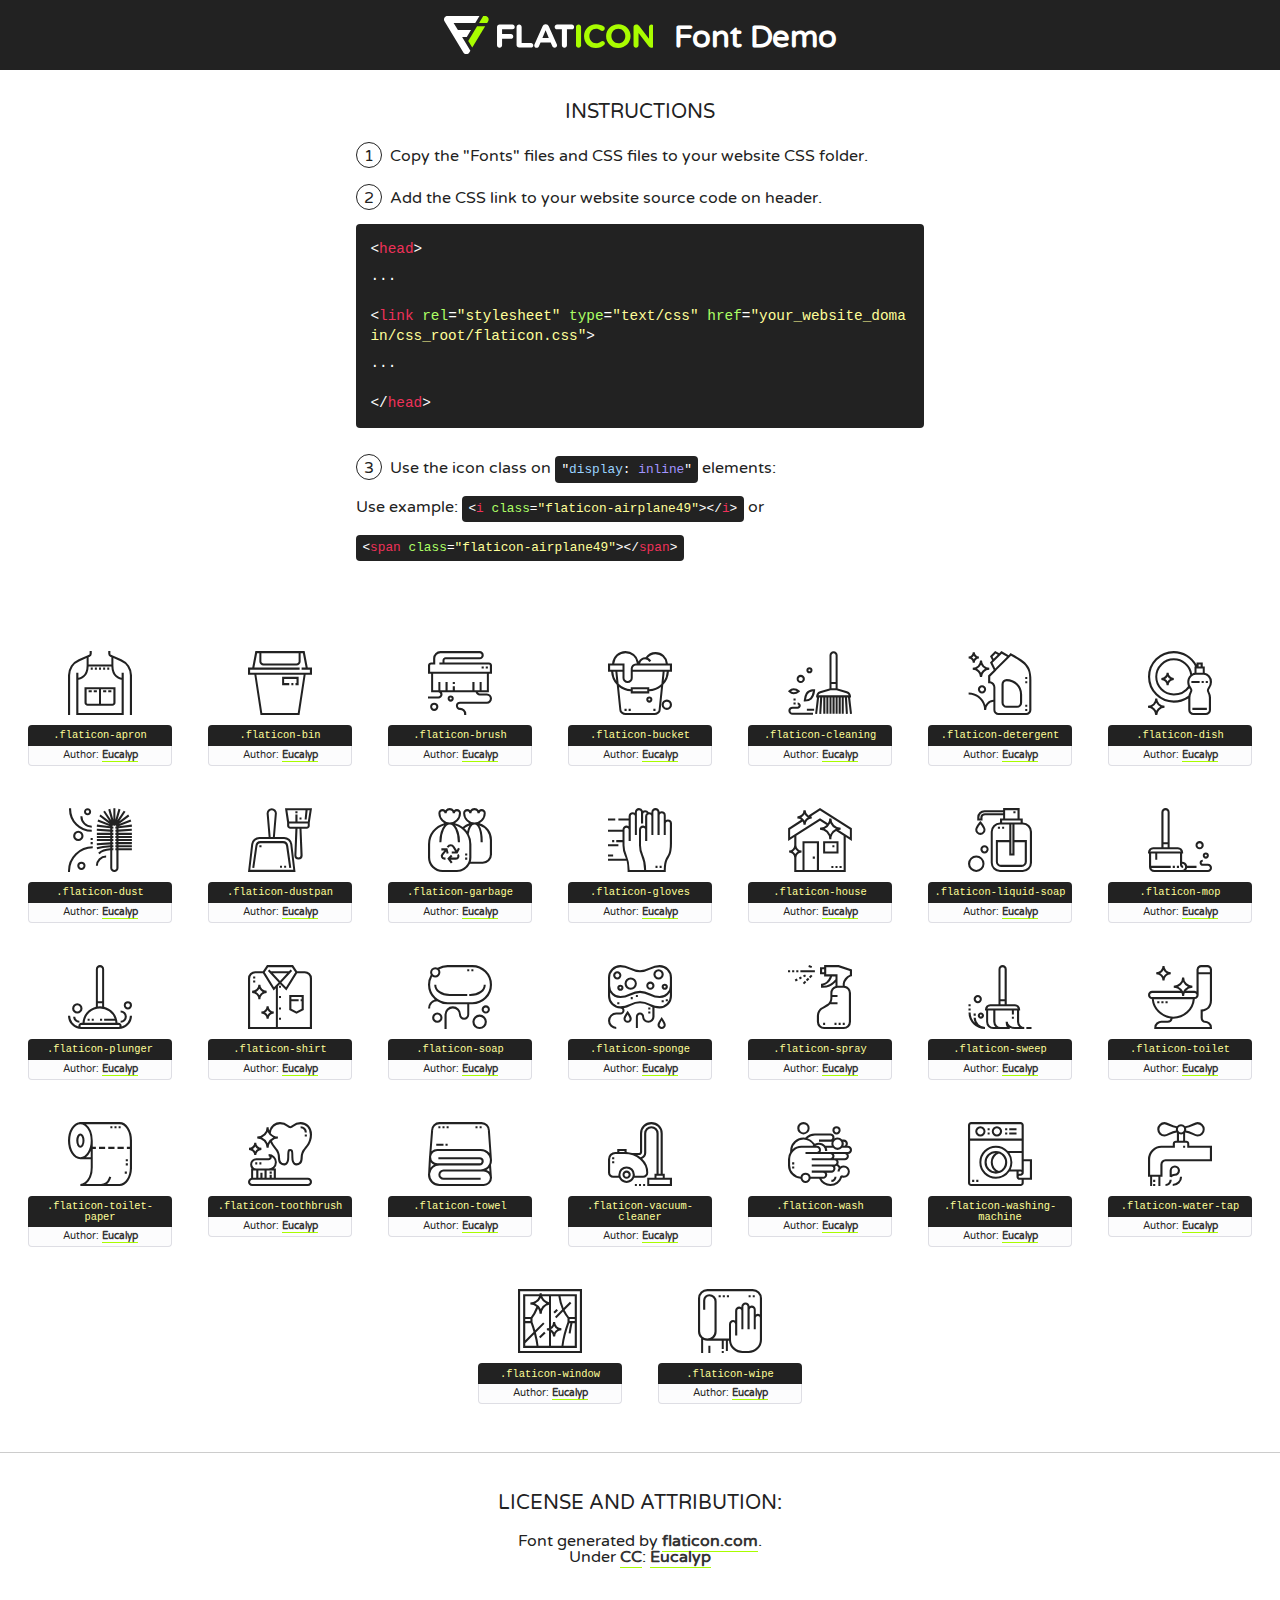
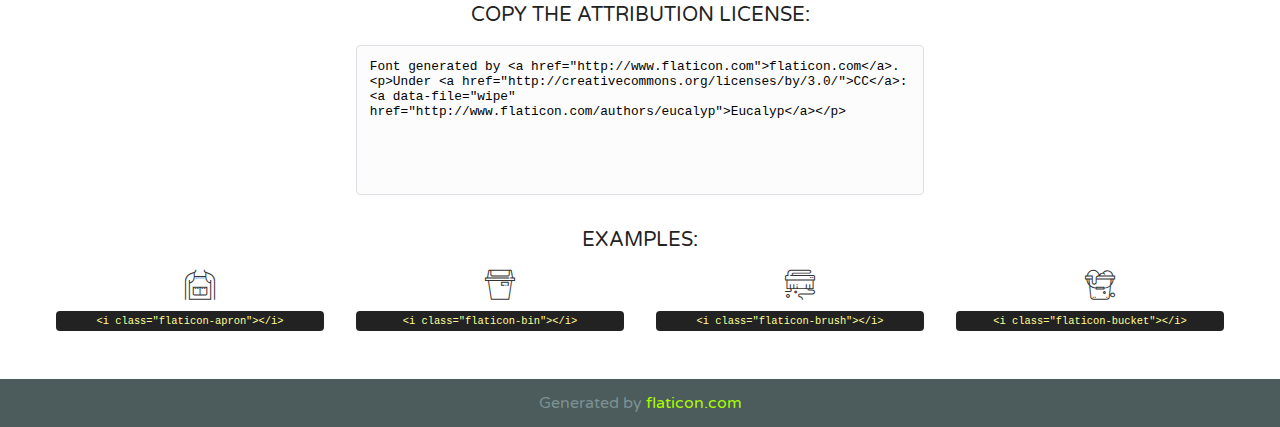
<file: css/flaticon_old/font/flaticon.html>
<!DOCTYPE html>
<!--
  Flaticon icon font: Flaticon
  Creation date: 27/07/2016 08:06
-->
<html>
<!DOCTYPE html>
<html>

<head>
    <title>Flaticon WebFont</title>
    <link href="http://fonts.googleapis.com/css?family=Varela+Round" rel="stylesheet" type="text/css" />
    <link rel="stylesheet" type="text/css" href="flaticon.css">
    <meta charset="UTF-8">
    <style>
    html, body, div, span, applet, object, iframe,
    h1, h2, h3, h4, h5, h6, p, blockquote, pre,
    a, abbr, acronym, address, big, cite, code,
    del, dfn, em, img, ins, kbd, q, s, samp,
    small, strike, strong, sub, sup, tt, var,
    b, u, i, center,
    dl, dt, dd, ol, ul, li,
    fieldset, form, label, legend,
    table, caption, tbody, tfoot, thead, tr, th, td,
    article, aside, canvas, details, embed, 
    figure, figcaption, footer, header, hgroup, 
    menu, nav, output, ruby, section, summary,
    time, mark, audio, video {
        margin: 0;
        padding: 0;
        border: 0;
        font-size: 100%;
        font: inherit;
        vertical-align: baseline;
    }
    /* HTML5 display-role reset for older browsers */
    article, aside, details, figcaption, figure, 
    footer, header, hgroup, menu, nav, section {
        display: block;
    }
    body {
        line-height: 1;
    }
    ol, ul {
        list-style: none;
    }
    blockquote, q {
        quotes: none;
    }
    blockquote:before, blockquote:after,
    q:before, q:after {
        content: '';
        content: none;
    }
    table {
        border-collapse: collapse;
        border-spacing: 0;
    }
    body {
        font-family: 'Varela Round', Helvetica, Arial, sans-serif;
        font-size: 16px;
        color: #222;
    }
    a {
        color: #333;
        border-bottom: 1px solid #a9fd00;
        font-weight: bold;
        text-decoration: none;
    }
    * {
        -moz-box-sizing: border-box;
        -webkit-box-sizing: border-box;
        box-sizing: border-box;
        margin: 0;
        padding: 0;
    }
    [class^="flaticon-"]:before, [class*=" flaticon-"]:before, [class^="flaticon-"]:after, [class*=" flaticon-"]:after {
        font-family: Flaticon;
        font-size: 30px;
        font-style: normal;
        margin-left: 20px;
        color: #333;
    }
    .wrapper {
        max-width: 600px;
        margin: auto;
        padding: 0 1em;
    }
    .title {
        font-size: 1.25em;
        text-align: center;
        margin-bottom: 1em;
        text-transform: uppercase;
    }
    header {
        text-align: center;
        background-color: #222;
        color: #fff;
        padding: 1em;
    }
    header .logo {
        width: 210px;
        height: 38px;
        display: inline-block;
        vertical-align: middle;
        margin-right: 1em;
        border: none;
    }
    header strong {
        font-size: 1.95em;
        font-weight: bold;
        vertical-align: middle;
        margin-top: 5px;
        display: inline-block;
    }
    .demo {
        margin: 2em auto;
        line-height: 1.25em;
    }
    .demo ul li {
        margin-bottom: 1em;
    }
    .demo ul li .num {
        color: #222;
        border-radius: 20px;
        display: inline-block;
        width: 26px;
        padding: 3px;
        height: 26px;
        text-align: center;
        margin-right: 0.5em;
        border: 1px solid #222;
    }
    .demo ul li code {
        background-color: #222;
        border-radius: 4px;
        padding: 0.25em 0.5em;
        display: inline-block;
        color: #fff;
        font-family: Consolas,Monaco,Lucida Console,Liberation Mono,DejaVu Sans Mono,Bitstream Vera Sans Mono,Courier New, monospace;
        font-weight: lighter;
        margin-top: 1em;
        font-size: 0.8em;
        word-break: break-all;
    }
    .demo ul li code.big {
        padding: 1em;
        font-size: 0.9em;
    }
    .demo ul li code .red {
        color: #EF3159;
    }
    .demo ul li code .green {
        color: #ACFF65;
    }
    .demo ul li code .yellow {
        color: #FFFF99;
    }
    .demo ul li code .blue {
        color: #99D3FF;
    }
    .demo ul li code .purple {
        color: #A295FF;
    }
    .demo ul li code .dots {
        margin-top: 0.5em;
        display: block;
    }
    #glyphs {
        border-bottom: 1px solid #ccc;
        padding: 2em 0;
        text-align: center;
    }
    .glyph {
        display: inline-block;
        width: 9em;
        margin: 1em;
        text-align: center;
        vertical-align: top;
        background: #FFF;
    }
    .glyph .glyph-icon {
        padding: 10px;
        display: block;
        font-family:"Flaticon";
        font-size: 64px;
        line-height: 1;
    }
    .glyph .glyph-icon:before {
        font-size: 64px;
        color: #222;
        margin-left: 0;
    }
    .class-name {
        font-size: 0.65em;
        background-color: #222;
        color: #fff;
        border-radius: 4px 4px 0 0;
        padding: 0.5em;
        color: #FFFF99;
        font-family: Consolas,Monaco,Lucida Console,Liberation Mono,DejaVu Sans Mono,Bitstream Vera Sans Mono,Courier New, monospace;
    }
    .author-name {
        font-size: 0.6em;
        background-color: #fcfcfd;
        border: 1px solid #DEDEE4;
        border-top: 0;
        border-radius: 0 0 4px 4px;
        padding: 0.5em;
    }
    .class-name:last-child {
        font-size: 10px;
        color:#888;
    }
    .class-name:last-child a {
        font-size: 10px;
        color:#555;
    }
    .class-name:last-child a:hover {
        color:#a9fd00;
    }
    .glyph > input {
        display: block;
        width: 100px;
        margin: 5px auto;
        text-align: center;
        font-size: 12px;
        cursor: text;
    }
    .glyph > input.icon-input {
        font-family:"Flaticon";
        font-size: 16px;
        margin-bottom: 10px;
    }
    .attribution .title {
        margin-top: 2em;
    }
    .attribution textarea {
        background-color: #fcfcfd;
        padding: 1em;
        border: none;
        box-shadow: none;
        border: 1px solid #DEDEE4;
        border-radius: 4px;
        resize: none;
        width: 100%;
        height: 150px;
        font-size: 0.8em;
        font-family: Consolas,Monaco,Lucida Console,Liberation Mono,DejaVu Sans Mono,Bitstream Vera Sans Mono,Courier New, monospace;
        -webkit-appearance: none;
    }
    .iconsuse {
        margin: 2em auto;
        text-align: center;
        max-width: 1200px;
    }
    .iconsuse:after {
        content: '';
        display: table;
        clear: both;
    }
    .iconsuse .image {
        float: left;
        width: 25%;
        padding: 0 1em;
    }
    .iconsuse .image p {
        margin-bottom: 1em;
    }
    .iconsuse .image span {
        display: block;
        font-size: 0.65em;
        background-color: #222;
        color: #fff;
        border-radius: 4px;
        padding: 0.5em;
        color: #FFFF99;
        margin-top: 1em;
        font-family: Consolas,Monaco,Lucida Console,Liberation Mono,DejaVu Sans Mono,Bitstream Vera Sans Mono,Courier New, monospace;
    }
    #footer {
        text-align: center;
        background-color: #4C5B5C;
        color: #7c9192;
        padding: 1em;
    }
    #footer a {
        border: none;
        color: #a9fd00;
        font-weight: normal;
    }
    @media (max-width: 960px) {
        .iconsuse .image {
            width: 50%;
        }
    }
    @media (max-width: 560px) {
        .iconsuse .image {
            width: 100%;
        }
    }
    </style>
</head>

<body class="characters-off">

    <header>
        <a href="http://www.flaticon.com" target="_blank" class="logo">
            <svg version="1.1" xmlns="http://www.w3.org/2000/svg" xmlns:xlink="http://www.w3.org/1999/xlink" xmlns:a="http://ns.adobe.com/AdobeSVGViewerExtensions/3.0/" viewBox="0 0 560.875 102.036" enable-background="new 0 0 560.875 102.036" xml:space="preserve">
                <defs>
                </defs>
                <g>
                    <g class="letters">
                        <path fill="#ffffff" d="M141.596,29.675c0-3.777,2.985-6.767,6.764-6.767h34.438c3.426,0,6.15,2.728,6.15,6.15
                        c0,3.43-2.724,6.149-6.15,6.149h-27.674v13.091h23.719c3.429,0,6.151,2.724,6.151,6.15c0,3.43-2.723,6.149-6.151,6.149h-23.719
                        v17.574c0,3.773-2.986,6.761-6.764,6.761c-3.779,0-6.764-2.989-6.764-6.761V29.675z"></path>
                        <path fill="#ffffff" d="M193.844,29.149c0-3.781,2.985-6.767,6.764-6.767c3.776,0,6.763,2.985,6.763,6.767v42.957h25.039
                        c3.426,0,6.149,2.726,6.149,6.153c0,3.425-2.723,6.15-6.149,6.15h-31.802c-3.779,0-6.764-2.986-6.764-6.768V29.149z"></path>
                        <path fill="#ffffff" d="M241.891,75.71l21.438-48.407c1.492-3.341,4.215-5.357,7.906-5.357h0.792
                        c3.686,0,6.323,2.017,7.815,5.357l21.439,48.407c0.436,0.967,0.701,1.845,0.701,2.723c0,3.602-2.809,6.501-6.414,6.501
                        c-3.161,0-5.269-1.845-6.499-4.655l-4.132-9.661h-27.059l-4.301,10.102c-1.144,2.631-3.426,4.214-6.237,4.214
                        c-3.517,0-6.24-2.81-6.24-6.325C241.1,77.64,241.451,76.677,241.891,75.71z M279.932,58.666l-8.521-20.297l-8.526,20.297H279.932
                        z"></path>
                        <path fill="#ffffff" d="M314.864,35.387H301.86c-3.429,0-6.239-2.813-6.239-6.238c0-3.429,2.811-6.24,6.239-6.24h39.533
                        c3.426,0,6.237,2.811,6.237,6.24c0,3.425-2.811,6.238-6.237,6.238h-13.001v42.785c0,3.773-2.99,6.761-6.764,6.761
                        c-3.779,0-6.764-2.989-6.764-6.761V35.387z"></path>
                        <path fill="#A9FD00" d="M352.615,29.149c0-3.781,2.985-6.767,6.767-6.767c3.774,0,6.761,2.985,6.761,6.767v49.024
                        c0,3.773-2.987,6.761-6.761,6.761c-3.781,0-6.767-2.989-6.767-6.761V29.149z"></path>
                        <path fill="#A9FD00" d="M374.132,53.836v-0.179c0-17.481,13.178-31.801,32.065-31.801c9.22,0,15.459,2.458,20.557,6.238
                        c1.402,1.054,2.637,2.985,2.637,5.357c0,3.692-2.985,6.59-6.681,6.59c-1.845,0-3.071-0.702-4.044-1.319
                        c-3.776-2.813-7.729-4.393-12.562-4.393c-10.364,0-17.831,8.611-17.831,19.154v0.173c0,10.542,7.291,19.329,17.831,19.329
                        c5.715,0,9.492-1.756,13.359-4.834c1.049-0.874,2.458-1.491,4.039-1.491c3.429,0,6.325,2.813,6.325,6.236
                        c0,2.106-1.056,3.78-2.282,4.834c-5.539,4.834-12.036,7.733-21.878,7.733C387.572,85.464,374.132,71.493,374.132,53.836z"></path>
                        <path fill="#A9FD00" d="M433.009,53.836v-0.179c0-17.481,13.79-31.801,32.766-31.801c18.981,0,32.592,14.143,32.592,31.628v0.173
                        c0,17.483-13.785,31.807-32.769,31.807C446.625,85.464,433.009,71.32,433.009,53.836z M484.224,53.836v-0.179
                        c0-10.539-7.725-19.326-18.626-19.326c-10.893,0-18.449,8.611-18.449,19.154v0.173c0,10.542,7.73,19.329,18.626,19.329
                        C476.676,72.986,484.224,64.378,484.224,53.836z"></path>
                        <path fill="#A9FD00" d="M506.233,29.321c0-3.774,2.99-6.763,6.767-6.763h1.401c3.252,0,5.183,1.583,7.029,3.953l26.093,34.265
                        V29.059c0-3.692,2.99-6.677,6.681-6.677c3.683,0,6.671,2.985,6.671,6.677v48.934c0,3.78-2.987,6.765-6.764,6.765h-0.436
                        c-3.257,0-5.188-1.581-7.034-3.953l-27.056-35.492v32.944c0,3.687-2.985,6.676-6.678,6.676c-3.683,0-6.673-2.989-6.673-6.676
                        V29.321z"></path>
                    </g>
                    <g class="insignia">
                        <path fill="#ffffff" d="M48.372,56.137h12.517l11.156-18.537H37.186L25.688,18.539h57.825L94.668,0H9.271
                        C5.925,0,2.842,1.801,1.198,4.716c-1.644,2.907-1.593,6.482,0.134,9.343l50.38,83.501c1.678,2.781,4.689,4.476,7.938,4.476
                        c3.246,0,6.257-1.695,7.935-4.476l2.898-4.804L48.372,56.137z"></path>
                        <g class="i">
                            <path fill="#A9FD00" d="M93.575,18.539h0.031v0.004l21.652,0.004l2.705-4.488c1.727-2.861,1.778-6.436,0.133-9.343
                            C116.454,1.801,113.371,0,110.026,0h-5.294L93.575,18.539z"></path>
                            <polygon fill="#A9FD00" points="88.291,27.356 64.725,66.486 75.519,84.404 109.942,27.356"></polygon>
                        </g>
                    </g>
                </g>
            </svg>
        </a>
        <strong>Font Demo</strong>
    </header>


    <section class="demo wrapper">

        <p class="title">Instructions</p>

        <ul>
            <li>
                <span class="num">1</span>Copy the "Fonts" files and CSS files to your website CSS folder.
            </li>
            <li>
                <span class="num">2</span>Add the CSS link to your website source code on header.
                <code class="big">
                    &lt;<span class="red">head</span>&gt;
                    <br/><span class="dots">...</span>
                    <br/>&lt;<span class="red">link</span> <span class="green">rel</span>=<span class="yellow">"stylesheet"</span> <span class="green">type</span>=<span class="yellow">"text/css"</span> <span class="green">href</span>=<span class="yellow">"your_website_domain/css_root/flaticon.css"</span>&gt;
                    <br/><span class="dots">...</span>
                    <br/>&lt;/<span class="red">head</span>&gt;
                </code>
            </li>

            <li>
                <p>
                    <span class="num">3</span>Use the icon class on <code>"<span class="blue">display</span>:<span class="purple"> inline</span>"</code> elements:
                    <br />
                    Use example: <code>&lt;<span class="red">i</span> <span class="green">class</span>=<span class="yellow">&quot;flaticon-airplane49&quot;</span>&gt;&lt;/<span class="red">i</span>&gt;</code> or <code>&lt;<span class="red">span</span> <span class="green">class</span>=<span class="yellow">&quot;flaticon-airplane49&quot;</span>&gt;&lt;/<span class="red">span</span>&gt;</code>
            </li>
        </ul>

    </section>




   <section id="glyphs">          
    
      
        <div class="glyph"><div class="glyph-icon flaticon-apron"></div>
            <div class="class-name">.flaticon-apron</div>
            <div class="author-name">Author: <a data-file="apron" href="http://www.flaticon.com/authors/eucalyp">Eucalyp</a> </div> 
        </div>        
        
        <div class="glyph"><div class="glyph-icon flaticon-bin"></div>
            <div class="class-name">.flaticon-bin</div>
            <div class="author-name">Author: <a data-file="bin" href="http://www.flaticon.com/authors/eucalyp">Eucalyp</a> </div> 
        </div>        
        
        <div class="glyph"><div class="glyph-icon flaticon-brush"></div>
            <div class="class-name">.flaticon-brush</div>
            <div class="author-name">Author: <a data-file="brush" href="http://www.flaticon.com/authors/eucalyp">Eucalyp</a> </div> 
        </div>        
        
        <div class="glyph"><div class="glyph-icon flaticon-bucket"></div>
            <div class="class-name">.flaticon-bucket</div>
            <div class="author-name">Author: <a data-file="bucket" href="http://www.flaticon.com/authors/eucalyp">Eucalyp</a> </div> 
        </div>        
        
        <div class="glyph"><div class="glyph-icon flaticon-cleaning"></div>
            <div class="class-name">.flaticon-cleaning</div>
            <div class="author-name">Author: <a data-file="cleaning" href="http://www.flaticon.com/authors/eucalyp">Eucalyp</a> </div> 
        </div>        
        
        <div class="glyph"><div class="glyph-icon flaticon-detergent"></div>
            <div class="class-name">.flaticon-detergent</div>
            <div class="author-name">Author: <a data-file="detergent" href="http://www.flaticon.com/authors/eucalyp">Eucalyp</a> </div> 
        </div>        
        
        <div class="glyph"><div class="glyph-icon flaticon-dish"></div>
            <div class="class-name">.flaticon-dish</div>
            <div class="author-name">Author: <a data-file="dish" href="http://www.flaticon.com/authors/eucalyp">Eucalyp</a> </div> 
        </div>        
        
        <div class="glyph"><div class="glyph-icon flaticon-dust"></div>
            <div class="class-name">.flaticon-dust</div>
            <div class="author-name">Author: <a data-file="dust" href="http://www.flaticon.com/authors/eucalyp">Eucalyp</a> </div> 
        </div>        
        
        <div class="glyph"><div class="glyph-icon flaticon-dustpan"></div>
            <div class="class-name">.flaticon-dustpan</div>
            <div class="author-name">Author: <a data-file="dustpan" href="http://www.flaticon.com/authors/eucalyp">Eucalyp</a> </div> 
        </div>        
        
        <div class="glyph"><div class="glyph-icon flaticon-garbage"></div>
            <div class="class-name">.flaticon-garbage</div>
            <div class="author-name">Author: <a data-file="garbage" href="http://www.flaticon.com/authors/eucalyp">Eucalyp</a> </div> 
        </div>        
        
        <div class="glyph"><div class="glyph-icon flaticon-gloves"></div>
            <div class="class-name">.flaticon-gloves</div>
            <div class="author-name">Author: <a data-file="gloves" href="http://www.flaticon.com/authors/eucalyp">Eucalyp</a> </div> 
        </div>        
        
        <div class="glyph"><div class="glyph-icon flaticon-house"></div>
            <div class="class-name">.flaticon-house</div>
            <div class="author-name">Author: <a data-file="house" href="http://www.flaticon.com/authors/eucalyp">Eucalyp</a> </div> 
        </div>        
        
        <div class="glyph"><div class="glyph-icon flaticon-liquid-soap"></div>
            <div class="class-name">.flaticon-liquid-soap</div>
            <div class="author-name">Author: <a data-file="liquid-soap" href="http://www.flaticon.com/authors/eucalyp">Eucalyp</a> </div> 
        </div>        
        
        <div class="glyph"><div class="glyph-icon flaticon-mop"></div>
            <div class="class-name">.flaticon-mop</div>
            <div class="author-name">Author: <a data-file="mop" href="http://www.flaticon.com/authors/eucalyp">Eucalyp</a> </div> 
        </div>        
        
        <div class="glyph"><div class="glyph-icon flaticon-plunger"></div>
            <div class="class-name">.flaticon-plunger</div>
            <div class="author-name">Author: <a data-file="plunger" href="http://www.flaticon.com/authors/eucalyp">Eucalyp</a> </div> 
        </div>        
        
        <div class="glyph"><div class="glyph-icon flaticon-shirt"></div>
            <div class="class-name">.flaticon-shirt</div>
            <div class="author-name">Author: <a data-file="shirt" href="http://www.flaticon.com/authors/eucalyp">Eucalyp</a> </div> 
        </div>        
        
        <div class="glyph"><div class="glyph-icon flaticon-soap"></div>
            <div class="class-name">.flaticon-soap</div>
            <div class="author-name">Author: <a data-file="soap" href="http://www.flaticon.com/authors/eucalyp">Eucalyp</a> </div> 
        </div>        
        
        <div class="glyph"><div class="glyph-icon flaticon-sponge"></div>
            <div class="class-name">.flaticon-sponge</div>
            <div class="author-name">Author: <a data-file="sponge" href="http://www.flaticon.com/authors/eucalyp">Eucalyp</a> </div> 
        </div>        
        
        <div class="glyph"><div class="glyph-icon flaticon-spray"></div>
            <div class="class-name">.flaticon-spray</div>
            <div class="author-name">Author: <a data-file="spray" href="http://www.flaticon.com/authors/eucalyp">Eucalyp</a> </div> 
        </div>        
        
        <div class="glyph"><div class="glyph-icon flaticon-sweep"></div>
            <div class="class-name">.flaticon-sweep</div>
            <div class="author-name">Author: <a data-file="sweep" href="http://www.flaticon.com/authors/eucalyp">Eucalyp</a> </div> 
        </div>        
        
        <div class="glyph"><div class="glyph-icon flaticon-toilet"></div>
            <div class="class-name">.flaticon-toilet</div>
            <div class="author-name">Author: <a data-file="toilet" href="http://www.flaticon.com/authors/eucalyp">Eucalyp</a> </div> 
        </div>        
        
        <div class="glyph"><div class="glyph-icon flaticon-toilet-paper"></div>
            <div class="class-name">.flaticon-toilet-paper</div>
            <div class="author-name">Author: <a data-file="toilet-paper" href="http://www.flaticon.com/authors/eucalyp">Eucalyp</a> </div> 
        </div>        
        
        <div class="glyph"><div class="glyph-icon flaticon-toothbrush"></div>
            <div class="class-name">.flaticon-toothbrush</div>
            <div class="author-name">Author: <a data-file="toothbrush" href="http://www.flaticon.com/authors/eucalyp">Eucalyp</a> </div> 
        </div>        
        
        <div class="glyph"><div class="glyph-icon flaticon-towel"></div>
            <div class="class-name">.flaticon-towel</div>
            <div class="author-name">Author: <a data-file="towel" href="http://www.flaticon.com/authors/eucalyp">Eucalyp</a> </div> 
        </div>        
        
        <div class="glyph"><div class="glyph-icon flaticon-vacuum-cleaner"></div>
            <div class="class-name">.flaticon-vacuum-cleaner</div>
            <div class="author-name">Author: <a data-file="vacuum-cleaner" href="http://www.flaticon.com/authors/eucalyp">Eucalyp</a> </div> 
        </div>        
        
        <div class="glyph"><div class="glyph-icon flaticon-wash"></div>
            <div class="class-name">.flaticon-wash</div>
            <div class="author-name">Author: <a data-file="wash" href="http://www.flaticon.com/authors/eucalyp">Eucalyp</a> </div> 
        </div>        
        
        <div class="glyph"><div class="glyph-icon flaticon-washing-machine"></div>
            <div class="class-name">.flaticon-washing-machine</div>
            <div class="author-name">Author: <a data-file="washing-machine" href="http://www.flaticon.com/authors/eucalyp">Eucalyp</a> </div> 
        </div>        
        
        <div class="glyph"><div class="glyph-icon flaticon-water-tap"></div>
            <div class="class-name">.flaticon-water-tap</div>
            <div class="author-name">Author: <a data-file="water-tap" href="http://www.flaticon.com/authors/eucalyp">Eucalyp</a> </div> 
        </div>        
        
        <div class="glyph"><div class="glyph-icon flaticon-window"></div>
            <div class="class-name">.flaticon-window</div>
            <div class="author-name">Author: <a data-file="window" href="http://www.flaticon.com/authors/eucalyp">Eucalyp</a> </div> 
        </div>        
        
        <div class="glyph"><div class="glyph-icon flaticon-wipe"></div>
            <div class="class-name">.flaticon-wipe</div>
            <div class="author-name">Author: <a data-file="wipe" href="http://www.flaticon.com/authors/eucalyp">Eucalyp</a> </div> 
        </div>        
        

    </section>



    <section class="attribution wrapper"   style="text-align:center;">

      <div class="title">License and attribution:</div><div class="attrDiv">Font generated by <a href="http://www.flaticon.com">flaticon.com</a>. <div><p>Under <a href="http://creativecommons.org/licenses/by/3.0/">CC</a>: <a data-file="wipe" href="http://www.flaticon.com/authors/eucalyp">Eucalyp</a></p>  </div>
      </div>
      <div class="title">Copy the Attribution License:</div>

    <textarea onclick="this.focus();this.select();">Font generated by &lt;a href=&quot;http://www.flaticon.com&quot;&gt;flaticon.com&lt;/a&gt;. <p>Under <a href="http://creativecommons.org/licenses/by/3.0/">CC</a>: <a data-file="wipe" href="http://www.flaticon.com/authors/eucalyp">Eucalyp</a></p>  
     </textarea>

    </section>

    <section class="iconsuse">

          <div class="title">Examples:</div>            
             
            <div class="image">
                <p>
                    <i class="glyph-icon flaticon-apron"></i> 
                    <span>&lt;i class=&quot;flaticon-apron&quot;&gt;&lt;/i&gt;</span>
                </p>
            </div>
            
            <div class="image">
                <p>
                    <i class="glyph-icon flaticon-bin"></i> 
                    <span>&lt;i class=&quot;flaticon-bin&quot;&gt;&lt;/i&gt;</span>
                </p>
            </div>
            
            <div class="image">
                <p>
                    <i class="glyph-icon flaticon-brush"></i> 
                    <span>&lt;i class=&quot;flaticon-brush&quot;&gt;&lt;/i&gt;</span>
                </p>
            </div>
            
            <div class="image">
                <p>
                    <i class="glyph-icon flaticon-bucket"></i> 
                    <span>&lt;i class=&quot;flaticon-bucket&quot;&gt;&lt;/i&gt;</span>
                </p>
            </div>
                       
        </div>
                            
    </section>

<div id="footer">
    <div>Generated by <a href="http://www.flaticon.com">flaticon.com</a>
    </div>
</div>



</body>
</html>
</file>
<file: css/flaticon/help-full/styles.css>
@charset "UTF-8";

@font-face {
  font-family: "help-full";
  src:url("fonts/help-full.eot");
  src:url("fonts/help-full.eot?#iefix") format("embedded-opentype"),
    url("fonts/help-full.woff") format("woff"),
    url("fonts/help-full.ttf") format("truetype"),
    url("fonts/help-full.svg#help-full") format("svg");
  font-weight: normal;
  font-style: normal;

}

[data-icon]:before {
  font-family: "help-full" !important;
  content: attr(data-icon);
  font-style: normal !important;
  font-weight: normal !important;
  font-variant: normal !important;
  text-transform: none !important;
  speak: none;
  line-height: 1;
  -webkit-font-smoothing: antialiased;
  -moz-osx-font-smoothing: grayscale;
}

[class^="flaticon-"]:before,
[class*=" flaticon-"]:before {
  font-family: "help-full" !important;
  font-style: normal !important;
  font-weight: normal !important;
  font-variant: normal !important;
  text-transform: none !important;
  speak: none;
  line-height: 1;
  -webkit-font-smoothing: antialiased;
  -moz-osx-font-smoothing: grayscale;
}

.flaticon-cc-discover:before {
  content: "\61";
}
.flaticon-cc-mastercard:before {
  content: "\62";
}
.flaticon-cc-paypal:before {
  content: "\63";
}
.flaticon-cc-visa:before {
  content: "\64";
}
.flaticon-cc-diners-club:before {
  content: "\65";
}
.flaticon-cc-amex:before {
  content: "\66";
}
.flaticon-car:before {
  content: "\67";
}
.flaticon-eye:before {
  content: "\68";
}
.flaticon-inr:before {
  content: "\69";
}
.flaticon-map-marker:before {
  content: "\6a";
}
.flaticon-paypal:before {
  content: "\6b";
}
.flaticon-twitter:before {
  content: "\6c";
}
.flaticon-usd:before {
  content: "\6d";
}
.flaticon-youtube:before {
  content: "\6e";
}
.flaticon-wrench:before {
  content: "\6f";
}
.flaticon-handyman-1:before {
  content: "\70";
}
.flaticon-email-mail-streamline:before {
  content: "\71";
}
.flaticon-streamline-umbrella-weather:before {
  content: "\72";
}
.flaticon-social-facebook:before {
  content: "\73";
}
.flaticon-social-android:before {
  content: "\74";
}
.flaticon-social-apple:before {
  content: "\75";
}
.flaticon-social-google-plus:before {
  content: "\76";
}
.flaticon-megaphone:before {
  content: "\77";
}
.flaticon-archive:before {
  content: "\78";
}
.flaticon-check-mark:before {
  content: "\79";
}
.flaticon-training:before {
  content: "\7a";
}
.flaticon-umbrella:before {
  content: "\41";
}
.flaticon-view-member:before {
  content: "\42";
}
.flaticon-car-rides:before {
  content: "\43";
}
.flaticon-companionship:before {
  content: "\44";
}
.flaticon-cooking:before {
  content: "\45";
}
.flaticon-dishes:before {
  content: "\46";
}
.flaticon-electronics:before {
  content: "\47";
}
.flaticon-gardening:before {
  content: "\48";
}
.flaticon-groceries:before {
  content: "\49";
}
.flaticon-handyman:before {
  content: "\4a";
}
.flaticon-heavy-lifting:before {
  content: "\4b";
}
.flaticon-hobby-companion:before {
  content: "\4c";
}
.flaticon-house-cleaning:before {
  content: "\4d";
}
.flaticon-item-pickup:before {
  content: "\4e";
}
.flaticon-laundry:before {
  content: "\4f";
}
.flaticon-organize:before {
  content: "\50";
}
.flaticon-research:before {
  content: "\51";
}
</file>
<file: css/profile.css>
header {
    background-color: purple;
    height: 100px;
    width:100%;
}

body {
    overflow-y: scroll;
    overflow-x: hidden;
}

textarea {
    border-width: 1px;
    border-radius: 5px;
    border-color: lightgray;
    resize: none;
    -webkit-box-sizing: border-box;
	-moz-box-sizing: border-box;
	box-sizing: border-box;
	width: 100%;
}

select:invalid {
    color: gray;
    font-family: ;
    font-size: 14px;
    font-weight:lighter;
}

select option {
    color:rgb(94,0,141);
}

[class^="flaticon-"]:before, [class*=" flaticon-"]:before, [class^="flaticon-"]:after, [class*=" flaticon-"]:after {
    font-size: 40px;
    font-size: 
}

.btn-primary{
    width:100%;
}

.padding-0{
    padding-top: 0px;
    margin-top: 0px;
}

.padding-10{
    padding-top: 10px;
}

.padding-15{
    padding-top: 15px;
}

.padding-20{
    padding-top: 20px;
}

.btn p{
    font-size:10px;
    text-align: center;
}

.btn-icon{
    width:100%;
}

.btn i{
    padding-right: 15px;
}

button i{
    color:rgb(94,0,141);
}

i{
    font-size:12px;
    text-align: center;
    color:gray;
}

.btn{
    background-color: lightgray;
}
</file>
<file: html5lightbox/icons/css/fontello-ie7.css>
[class^="icon-"], [class*=" icon-"] {
  font-family: 'fontello';
  font-style: normal;
  font-weight: normal;
 
  /* fix buttons height */
  line-height: 1em;
 
  /* you can be more comfortable with increased icons size */
  /* font-size: 120%; */
}
 
.icon-download { *zoom: expression( this.runtimeStyle['zoom'] = '1', this.innerHTML = '&#xe800;&nbsp;'); }
.icon-mail { *zoom: expression( this.runtimeStyle['zoom'] = '1', this.innerHTML = '&#xe801;&nbsp;'); }
.icon-heart { *zoom: expression( this.runtimeStyle['zoom'] = '1', this.innerHTML = '&#xe802;&nbsp;'); }
.icon-link { *zoom: expression( this.runtimeStyle['zoom'] = '1', this.innerHTML = '&#xe803;&nbsp;'); }
.icon-thumbs-up { *zoom: expression( this.runtimeStyle['zoom'] = '1', this.innerHTML = '&#xe804;&nbsp;'); }
.icon-spin1 { *zoom: expression( this.runtimeStyle['zoom'] = '1', this.innerHTML = '&#xe830;&nbsp;'); }
.icon-spin2 { *zoom: expression( this.runtimeStyle['zoom'] = '1', this.innerHTML = '&#xe831;&nbsp;'); }
.icon-spin3 { *zoom: expression( this.runtimeStyle['zoom'] = '1', this.innerHTML = '&#xe832;&nbsp;'); }
.icon-spin4 { *zoom: expression( this.runtimeStyle['zoom'] = '1', this.innerHTML = '&#xe834;&nbsp;'); }
.icon-spin5 { *zoom: expression( this.runtimeStyle['zoom'] = '1', this.innerHTML = '&#xe838;&nbsp;'); }
.icon-spin6 { *zoom: expression( this.runtimeStyle['zoom'] = '1', this.innerHTML = '&#xe839;&nbsp;'); }
.icon-twitter { *zoom: expression( this.runtimeStyle['zoom'] = '1', this.innerHTML = '&#xf099;&nbsp;'); }
.icon-facebook { *zoom: expression( this.runtimeStyle['zoom'] = '1', this.innerHTML = '&#xf09a;&nbsp;'); }
.icon-gplus { *zoom: expression( this.runtimeStyle['zoom'] = '1', this.innerHTML = '&#xf0d5;&nbsp;'); }
.icon-linkedin { *zoom: expression( this.runtimeStyle['zoom'] = '1', this.innerHTML = '&#xf0e1;&nbsp;'); }
.icon-comment { *zoom: expression( this.runtimeStyle['zoom'] = '1', this.innerHTML = '&#xf0e5;&nbsp;'); }
.icon-youtube { *zoom: expression( this.runtimeStyle['zoom'] = '1', this.innerHTML = '&#xf16a;&nbsp;'); }
.icon-dropbox { *zoom: expression( this.runtimeStyle['zoom'] = '1', this.innerHTML = '&#xf16b;&nbsp;'); }
.icon-instagram { *zoom: expression( this.runtimeStyle['zoom'] = '1', this.innerHTML = '&#xf16d;&nbsp;'); }
.icon-flickr { *zoom: expression( this.runtimeStyle['zoom'] = '1', this.innerHTML = '&#xf16e;&nbsp;'); }
.icon-tumblr { *zoom: expression( this.runtimeStyle['zoom'] = '1', this.innerHTML = '&#xf173;&nbsp;'); }
.icon-dribbble { *zoom: expression( this.runtimeStyle['zoom'] = '1', this.innerHTML = '&#xf17d;&nbsp;'); }
.icon-skype { *zoom: expression( this.runtimeStyle['zoom'] = '1', this.innerHTML = '&#xf17e;&nbsp;'); }
.icon-vimeo { *zoom: expression( this.runtimeStyle['zoom'] = '1', this.innerHTML = '&#xf194;&nbsp;'); }
.icon-reddit { *zoom: expression( this.runtimeStyle['zoom'] = '1', this.innerHTML = '&#xf1a1;&nbsp;'); }
.icon-digg { *zoom: expression( this.runtimeStyle['zoom'] = '1', this.innerHTML = '&#xf1a6;&nbsp;'); }
.icon-vine { *zoom: expression( this.runtimeStyle['zoom'] = '1', this.innerHTML = '&#xf1ca;&nbsp;'); }
.icon-git { *zoom: expression( this.runtimeStyle['zoom'] = '1', this.innerHTML = '&#xf1d3;&nbsp;'); }
.icon-wechat { *zoom: expression( this.runtimeStyle['zoom'] = '1', this.innerHTML = '&#xf1d7;&nbsp;'); }
.icon-share { *zoom: expression( this.runtimeStyle['zoom'] = '1', this.innerHTML = '&#xf1e0;&nbsp;'); }
.icon-pinterest { *zoom: expression( this.runtimeStyle['zoom'] = '1', this.innerHTML = '&#xf231;&nbsp;'); }
.icon-whatsapp { *zoom: expression( this.runtimeStyle['zoom'] = '1', this.innerHTML = '&#xf232;&nbsp;'); }
</file>
<file: icons/font/flaticon.css>
/*
  	Flaticon icon font: Flaticon
  	Creation date: 13/09/2016 16:09
  	*/

@font-face {
  font-family: "Flaticon";
  src: url("./Flaticon.eot");
  src: url("./Flaticon.eot?#iefix") format("embedded-opentype"),
       url("./Flaticon.woff") format("woff"),
       url("./Flaticon.ttf") format("truetype"),
       url("./Flaticon.svg#Flaticon") format("svg");
  font-weight: normal;
  font-style: normal;
}

@media screen and (-webkit-min-device-pixel-ratio:0) {
  @font-face {
    font-family: "Flaticon";
    src: url("./Flaticon.svg#Flaticon") format("svg");
  }
}

[class^="flaticon-"]:before, [class*=" flaticon-"]:before,
[class^="flaticon-"]:after, [class*=" flaticon-"]:after {   
  font-family: Flaticon;
        font-size: 20px;
font-style: normal;
margin-left: 20px;
}

.flaticon-car:before { content: "\f100"; }
.flaticon-delivering-box:before { content: "\f101"; }
.flaticon-delivery-man:before { content: "\f102"; }
.flaticon-devices:before { content: "\f103"; }
.flaticon-dish:before { content: "\f104"; }
.flaticon-folder:before { content: "\f105"; }
.flaticon-food:before { content: "\f106"; }
.flaticon-groceries:before { content: "\f107"; }
.flaticon-handyman-tools:before { content: "\f108"; }
.flaticon-research-with-books:before { content: "\f109"; }
.flaticon-sprout:before { content: "\f10a"; }
.flaticon-vacuum-cleaner:before { content: "\f10b"; }
.flaticon-washing-machine:before { content: "\f10c"; }
</file>
<file: css/flaticon/font/flaticon.css>
/*
  	Flaticon icon font: Flaticon
  	Creation date: 13/09/2016 17:01
  	*/

@font-face {
  font-family: "Flaticon";
  src: url("./Flaticon.eot");
  src: url("./Flaticon.eot?#iefix") format("embedded-opentype"),
       url("./Flaticon.woff") format("woff"),
       url("./Flaticon.ttf") format("truetype"),
       url("./Flaticon.svg#Flaticon") format("svg");
  font-weight: normal;
  font-style: normal;
}

@media screen and (-webkit-min-device-pixel-ratio:0) {
  @font-face {
    font-family: "Flaticon";
    src: url("./Flaticon.svg#Flaticon") format("svg");
  }
}

[class^="flaticon-"]:before, [class*=" flaticon-"]:before,
[class^="flaticon-"]:after, [class*=" flaticon-"]:after {   
  font-family: Flaticon;
        font-size: 20px;
font-style: normal;
margin-left: 20px;
}

.flaticon-car-rides:before { content: "\f100"; }
.flaticon-companionship:before { content: "\f101"; }
.flaticon-cooking:before { content: "\f102"; }
.flaticon-dishes:before { content: "\f103"; }
.flaticon-electronics:before { content: "\f104"; }
.flaticon-gardening:before { content: "\f105"; }
.flaticon-groceries:before { content: "\f106"; }
.flaticon-handyman:before { content: "\f107"; }
.flaticon-heavy-lifting:before { content: "\f108"; }
.flaticon-hobby-companion:before { content: "\f109"; }
.flaticon-house-cleaning:before { content: "\f10a"; }
.flaticon-item-pickup:before { content: "\f10b"; }
.flaticon-laundry:before { content: "\f10c"; }
.flaticon-organize:before { content: "\f10d"; }
.flaticon-research:before { content: "\f10e"; }
</file>
<file: css/flaticon_old/font/flaticon.css>
/*
  	Flaticon icon font: Flaticon
  	Creation date: 27/07/2016 08:06
  	*/

@font-face {
  font-family: "Flaticon";
  src: url("./Flaticon.eot");
  src: url("./Flaticon.eot?#iefix") format("embedded-opentype"),
       url("./Flaticon.woff") format("woff"),
       url("./Flaticon.ttf") format("truetype"),
       url("./Flaticon.svg#Flaticon") format("svg");
  font-weight: normal;
  font-style: normal;
}

@media screen and (-webkit-min-device-pixel-ratio:0) {
  @font-face {
    font-family: "Flaticon";
    src: url("./Flaticon.svg#Flaticon") format("svg");
  }
}

[class^="flaticon-"]:before, [class*=" flaticon-"]:before,
[class^="flaticon-"]:after, [class*=" flaticon-"]:after {   
  font-family: Flaticon;
        font-size: 20px;
font-style: normal;
margin-left: 20px;
}

.flaticon-apron:before { content: "\f100"; }
.flaticon-bin:before { content: "\f101"; }
.flaticon-brush:before { content: "\f102"; }
.flaticon-bucket:before { content: "\f103"; }
.flaticon-cleaning:before { content: "\f104"; }
.flaticon-detergent:before { content: "\f105"; }
.flaticon-dish:before { content: "\f106"; }
.flaticon-dust:before { content: "\f107"; }
.flaticon-dustpan:before { content: "\f108"; }
.flaticon-garbage:before { content: "\f109"; }
.flaticon-gloves:before { content: "\f10a"; }
.flaticon-house:before { content: "\f10b"; }
.flaticon-liquid-soap:before { content: "\f10c"; }
.flaticon-mop:before { content: "\f10d"; }
.flaticon-plunger:before { content: "\f10e"; }
.flaticon-shirt:before { content: "\f10f"; }
.flaticon-soap:before { content: "\f110"; }
.flaticon-sponge:before { content: "\f111"; }
.flaticon-spray:before { content: "\f112"; }
.flaticon-sweep:before { content: "\f113"; }
.flaticon-toilet:before { content: "\f114"; }
.flaticon-toilet-paper:before { content: "\f115"; }
.flaticon-toothbrush:before { content: "\f116"; }
.flaticon-towel:before { content: "\f117"; }
.flaticon-vacuum-cleaner:before { content: "\f118"; }
.flaticon-wash:before { content: "\f119"; }
.flaticon-washing-machine:before { content: "\f11a"; }
.flaticon-water-tap:before { content: "\f11b"; }
.flaticon-window:before { content: "\f11c"; }
.flaticon-wipe:before { content: "\f11d"; }
</file>
<file: html5lightbox/icons/css/animation.css>
/*
   Animation example, for spinners
*/
.animate-spin {
  -moz-animation: spin 2s infinite linear;
  -o-animation: spin 2s infinite linear;
  -webkit-animation: spin 2s infinite linear;
  animation: spin 2s infinite linear;
  display: inline-block;
}
@-moz-keyframes spin {
  0% {
    -moz-transform: rotate(0deg);
    -o-transform: rotate(0deg);
    -webkit-transform: rotate(0deg);
    transform: rotate(0deg);
  }

  100% {
    -moz-transform: rotate(359deg);
    -o-transform: rotate(359deg);
    -webkit-transform: rotate(359deg);
    transform: rotate(359deg);
  }
}
@-webkit-keyframes spin {
  0% {
    -moz-transform: rotate(0deg);
    -o-transform: rotate(0deg);
    -webkit-transform: rotate(0deg);
    transform: rotate(0deg);
  }

  100% {
    -moz-transform: rotate(359deg);
    -o-transform: rotate(359deg);
    -webkit-transform: rotate(359deg);
    transform: rotate(359deg);
  }
}
@-o-keyframes spin {
  0% {
    -moz-transform: rotate(0deg);
    -o-transform: rotate(0deg);
    -webkit-transform: rotate(0deg);
    transform: rotate(0deg);
  }

  100% {
    -moz-transform: rotate(359deg);
    -o-transform: rotate(359deg);
    -webkit-transform: rotate(359deg);
    transform: rotate(359deg);
  }
}
@-ms-keyframes spin {
  0% {
    -moz-transform: rotate(0deg);
    -o-transform: rotate(0deg);
    -webkit-transform: rotate(0deg);
    transform: rotate(0deg);
  }

  100% {
    -moz-transform: rotate(359deg);
    -o-transform: rotate(359deg);
    -webkit-transform: rotate(359deg);
    transform: rotate(359deg);
  }
}
@keyframes spin {
  0% {
    -moz-transform: rotate(0deg);
    -o-transform: rotate(0deg);
    -webkit-transform: rotate(0deg);
    transform: rotate(0deg);
  }

  100% {
    -moz-transform: rotate(359deg);
    -o-transform: rotate(359deg);
    -webkit-transform: rotate(359deg);
    transform: rotate(359deg);
  }
}
</file>
